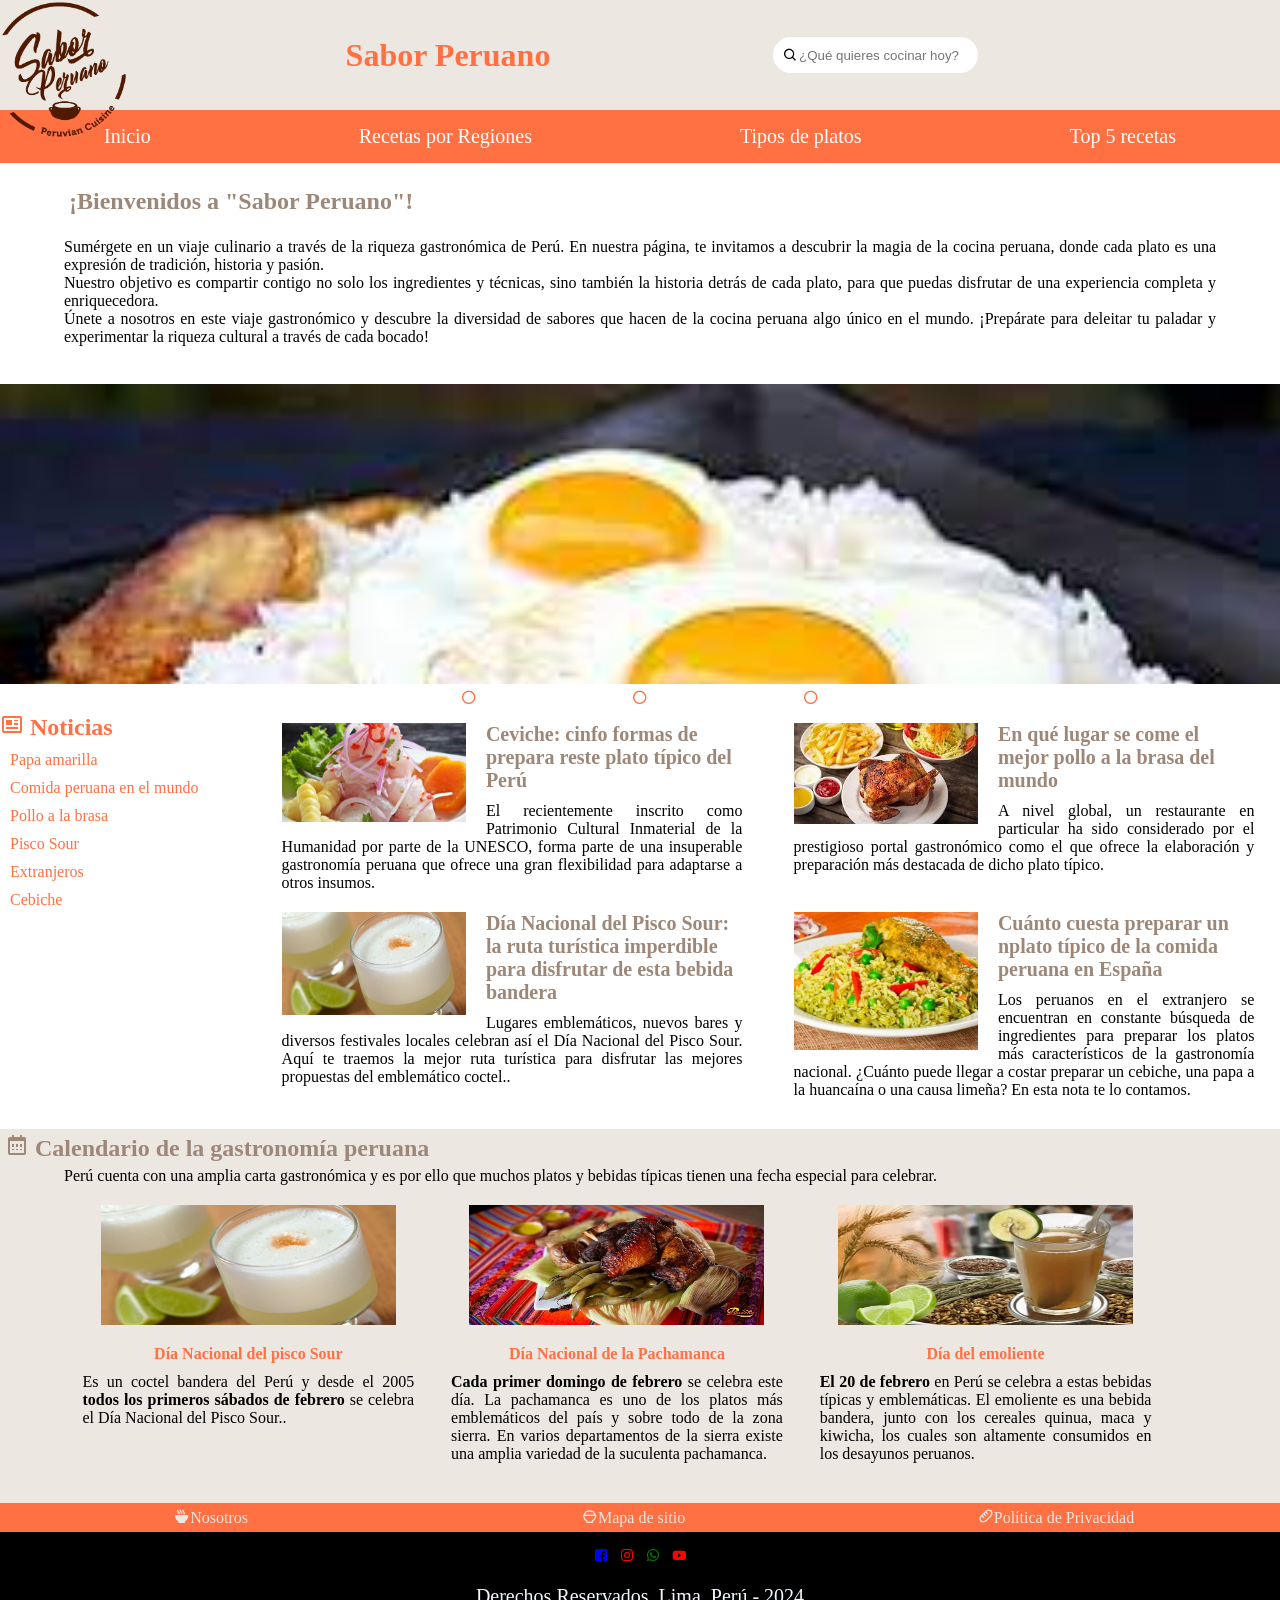
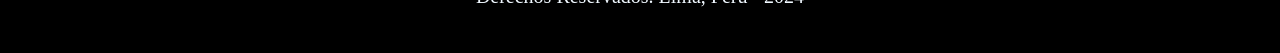
<file: index.html>
<!DOCTYPE html>
<html lang="en">
<head>
    <meta charset="UTF-8">
    <meta name="viewport" content="width=device-width, initial-scale=1.0">
    <title>Sabor Peruano</title>
    <link rel="stylesheet" href="style.css">
    <link href='https://unpkg.com/boxicons@2.1.4/css/boxicons.min.css' rel='stylesheet'>
</head>
<body>
    <header>
        <div class="logo">
            <img src="img/Logo.png" alt="">
        </div>
        <div class="titulo">
            <h1>Sabor Peruano</h1>
        </div>
        <div class="hDerecha">
            <div class="search">
                <i class='bx bx-search'></i>
                <input type="text" placeholder="¿Qué quieres cocinar hoy?">
            </div>
        </div>
    </header>
    
    <nav>
        <ul class="Mhorizontal">
            <li><a href="index.html">Inicio</a></li>
            <li>
                <a href="#">Recetas por Regiones</a>
                <ul class="Mvertical">
                    <li><a href="RegCosta.html">Costa</a></li>
                    <li><a href="RegSierra.html">Sierra</a></li>
                    <li><a href="RegSelva.html">Selva</a></li>
                </ul>
            </li>
            <li>
                <a href="#">Tipos de platos</a>
                <ul class="Mvertical">
                    <li><a href="Tentradas.html">Entradas</a></li>
                    <li><a href="Tsopas.html">Sopas <span>nuevo</span></a></li>
                    <li><a href="Tfondos.html">Platos de fondo</a></li>
                    <li><a href="Tpostres.html">Postres</a></li>
                </ul>
            </li>
            <li>
                <a href="#">Top 5 recetas</a>
                <ul class="Mvertical">
                    <li><a href="Mpopulares.html">Mas populares</a></li>
                    <li><a href="Meconomicos.html">Mas económicos</a></li>
                    <li><a href="Mfaciles.html">Mas fáciles</a></li>
                </ul>
            </li>
        </ul>
    </nav>

    <main>
        <section class="bienvenidos">
            <h2><strong>¡Bienvenidos a "Sabor Peruano"!</strong></h2><br>
            <p>Sumérgete en un viaje culinario a través de la riqueza gastronómica de Perú. En nuestra página, te invitamos a descubrir la magia de la cocina peruana, donde cada plato es una expresión de tradición, historia y pasión.
            </p>
            <p>Nuestro objetivo es compartir contigo no solo los ingredientes y técnicas, sino también la historia detrás de cada plato, para que puedas disfrutar de una experiencia completa y enriquecedora.</p>
            <p>Únete a nosotros en este viaje gastronómico y descubre la diversidad de sabores que hacen de la cocina peruana algo único en el mundo. ¡Prepárate para deleitar tu paladar y experimentar la riqueza cultural a través de cada bocado!
            </p><br>
        </section>

        <div class="carrusel">
            <div id="b1" class="itemCarrusel">
                <div class="banner">
                    <img src="img/arroz_a_la_cubana.jfif" alt="">
                </div>
                <div class="flechas">
                    <a href="#b3"><i class='bx bx-chevron-left'></i></a>
                    <a href="#b2"><i class='bx bx-chevron-right'></i></a>
                </div>
            </div>
            <div id="b2" class="itemCarrusel">
                <div class="banner">
                    <img src="img/BannerCosta.jpg" alt="">
                </div>
                <div class="flechas">
                    <a href="#b1"><i class='bx bx-chevron-left'></i></a>
                    <a href="#b3"><i class='bx bx-chevron-right'></i></a>
                </div>
            </div>
            <div id="b3" class="itemCarrusel">
                <div class="banner">
                    <img src="img/BannerSelva.jpeg" alt="">
                </div>
                <div class="flechas">
                    <a href="#b2"><i class='bx bx-chevron-left'></i></a>
                    <a href="#b1"><i class='bx bx-chevron-right'></i></a>
                </div>
            </div>
        </div>
        <div class="circulos">
            <a href="#b1"><i class='bx bx-circle'></i></a>
            <a href="#b2"><i class='bx bx-circle'></i></a>
            <a href="#b3"><i class='bx bx-circle'></i></a>
        </div>    
        
        <section class="noticias">
            <aside>
                <h2><i class='bx bx-news'></i><strong> Noticias</strong></h2>
                <ul>
                    <li><a href="">Papa amarilla</a></li>
                    <li><a href="">Comida peruana en el mundo</a></li>
                    <li><a href="https://elcomercio.pe/respuestas/trends/en-que-lugar-se-come-el-mejor-pollo-a-la-brasa-del-mundo-segun-taste-atlas-tdpe-noticia/">Pollo a la brasa</a></li>
                    <li><a href="https://elcomercio.pe/vamos/peru/dia-nacional-del-pisco-sour-la-ruta-turistica-imperdible-para-disfrutar-de-esta-bebida-bandera-pisco-sour-gastronomia-bares-lima-bebida-de-autor-coctel-noticia/" target="_blank">Pisco Sour</a></li>
                    <li><a href="">Extranjeros</a></li>
                    <li><a href="">Cebiche</a></li>
                </ul>
            </aside>
            <div class="section">
                <article>
                    <a href="" target="_blank"><img src="img/cebiche.avif" alt=""></a>
                    <h3>Ceviche: cinfo formas de prepara reste plato típico del Perú</h3>
                    <p>El recientemente inscrito como Patrimonio Cultural Inmaterial de la Humanidad por parte de la UNESCO, forma parte de una insuperable gastronomía peruana que ofrece una gran flexibilidad para adaptarse a otros insumos.</p>
                </article>
                <article>
                    <a href="https://elcomercio.pe/respuestas/trends/en-que-lugar-se-come-el-mejor-pollo-a-la-brasa-del-mundo-segun-taste-atlas-tdpe-noticia/"target_b
                    ><img src="img/pollo_a_la_brasa.jpg" alt=""></a>
                    <h3>En qué lugar se come el mejor pollo a la brasa del mundo</h3>
                    <p>A nivel global, un restaurante en particular ha sido considerado por el prestigioso portal gastronómico como el que ofrece la elaboración y preparación más destacada de dicho plato típico.</p>
                </article>
                <article>
                    <a href="https://elcomercio.pe/vamos/peru/dia-nacional-del-pisco-sour-la-ruta-turistica-imperdible-para-disfrutar-de-esta-bebida-bandera-pisco-sour-gastronomia-bares-lima-bebida-de-autor-coctel-noticia/" target="_blank"><img src="../img/Pisco_Sour.jpg" alt=""></a>
                    <h3>Día Nacional del Pisco Sour: la ruta turística imperdible para disfrutar de esta bebida bandera</h3>
                    <p>Lugares emblemáticos, nuevos bares y diversos festivales locales celebran así el Día Nacional del Pisco Sour. Aquí te traemos la mejor ruta turística para disfrutar las mejores propuestas del emblemático coctel..</p>
                </article>
                <article>
                    <a href=""target_b
                    ><img src="img/arroz_con_pollo.jpg" alt=""></a>
                    <h3>Cuánto cuesta preparar un nplato típico de la comida peruana en España</h3>
                    <p>Los peruanos en el extranjero se encuentran en constante búsqueda de ingredientes para preparar los platos más característicos de la gastronomía nacional. ¿Cuánto puede llegar a costar preparar un cebiche, una papa a la huancaína o una causa limeña? En esta nota te lo contamos.</p>
                </article>
            </div>
        </section>

        <section class="diasFestivos">
            <h2><i class='bx bx-calendar'></i> Calendario de la gastronomía peruana</h2>
            <p>Perú cuenta con una amplia carta gastronómica y es por ello que muchos platos y bebidas típicas tienen una fecha especial para celebrar.</p>
            <div class="platos">
                <figure>
                    <img src="img/Pisco_Sour.jpg" alt="">
                    <figcaption><a href=""><strong>Día Nacional del pisco Sour</strong></a></figcaption>
                    <p>Es un coctel bandera del Perú y desde el 2005 <strong>todos los primeros sábados de febrero </strong>se celebra el Día Nacional del Pisco Sour..</p>
                </figure>
                <figure>
                    <img src="img/Pachamanca.avif" alt="">
                    <figcaption><a href=""><strong>Día Nacional de la Pachamanca</strong></a></figcaption>
                    <p><strong>Cada primer domingo de febrero</strong> se celebra este día. La pachamanca es uno de los platos más emblemáticos del país y sobre todo de la zona sierra. En varios departamentos de la sierra existe una amplia variedad de la suculenta pachamanca.</p>
                </figure>
                <figure>
                    <img src="img/Emoliente.webp" alt="">
                    <figcaption><a href=""><strong>Día del emoliente</strong></a></figcaption>
                    <p><strong>El 20 de febrero</strong> en Perú se celebra a estas bebidas típicas y emblemáticas. El emoliente es una bebida bandera, junto con los cereales quinua, maca y kiwicha, los cuales son altamente consumidos en los desayunos peruanos.</p>
                </figure>
            </div>
        </section>
    </main>

    <footer>
        <div class="mFooter">
            <ul>
                <li><i class='bx bxs-bowl-hot'></i><a href="">Nosotros</a></li>
                <li><i class='bx bx-bowl-rice'></i><a href="">Mapa de sitio</a></li>
                <li><i class='bx bx-baguette'></i><a href="">Política de Privacidad</a></li>
            </ul>
        </div>
        <div class="iconos">
            <a href="https://www.facebook.com/" target="_blank"><i id="i1" class='bx bxl-facebook-square'></i></a>
            <a href="https://www.instagram.com/" target="_blank"><i id="i2" class='bx bxl-instagram'></i></a>
            <a href="https://web.whatsapp.com/" target="_blank"><i id="i3" class='bx bxl-whatsapp' ></i></a>
            <a href="https://www.youtube.com" target="_blank"><i id="i4" class='bx bxl-youtube'></i></a>
        </div>
        <div class="u">
            <p>Derechos Reservados. Lima, Perú - 2024</p>
        </div>
    </footer>
</body>
</html>
</file>
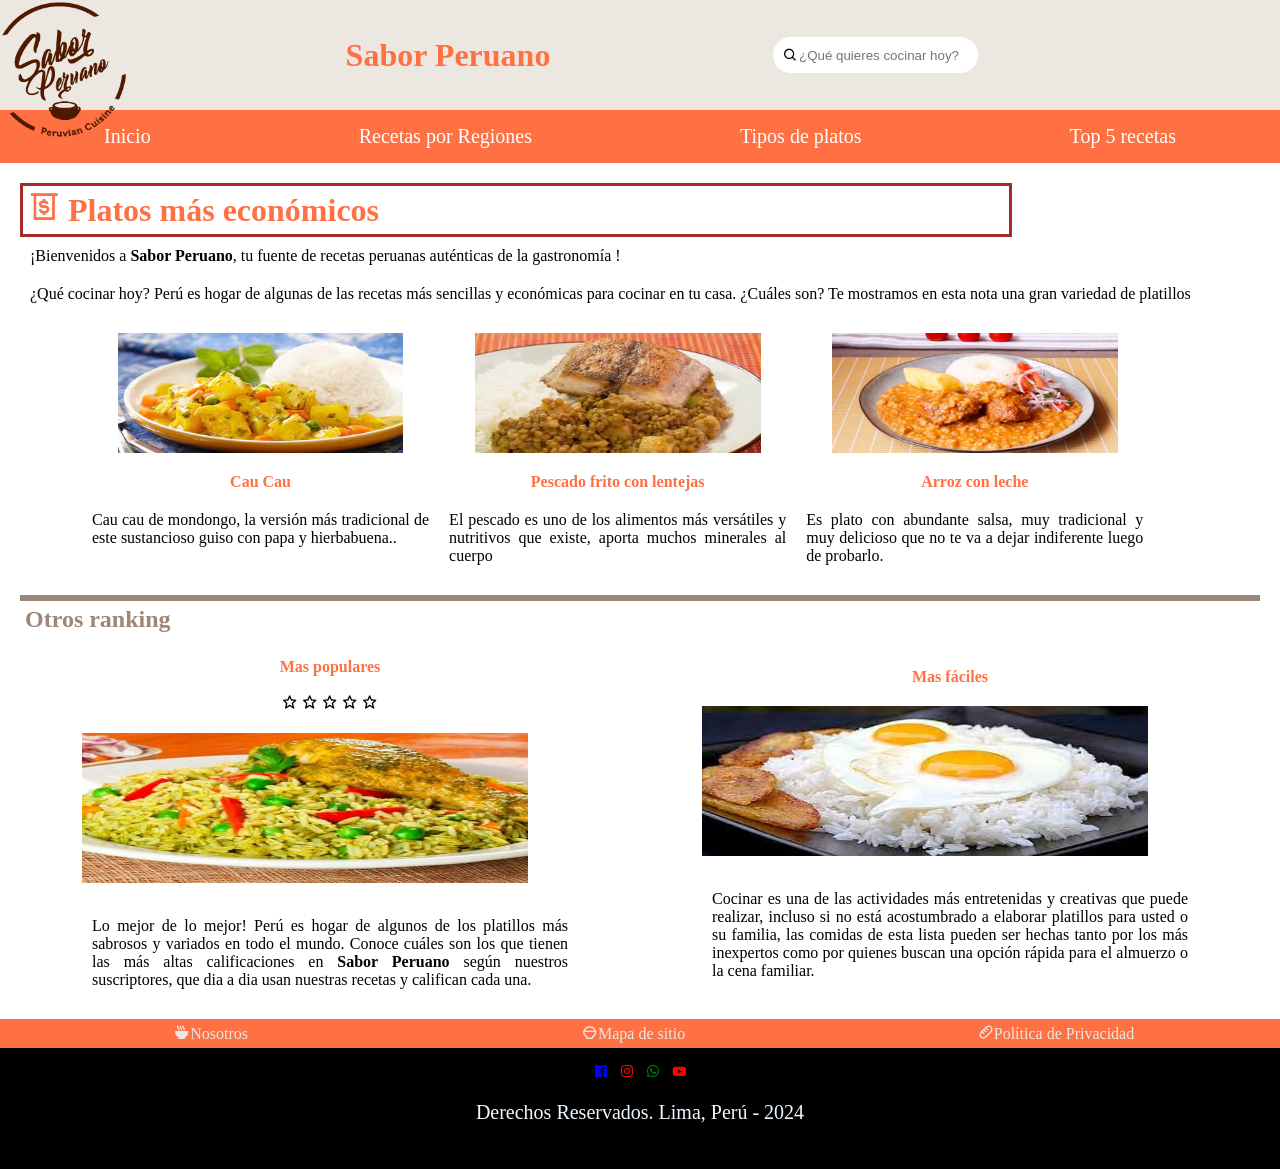
<file: Meconomicos.html>
<!DOCTYPE html>
<html lang="en">
<head>
    <meta charset="UTF-8">
    <meta name="viewport" content="width=device-width, initial-scale=1.0">
    <title>Top 5</title>
    <link rel="stylesheet" href="style.css">
    <link rel="stylesheet" href="top5.css">
    <link href='https://unpkg.com/boxicons@2.1.4/css/boxicons.min.css' rel='stylesheet'>
</head>
<body>
    <header>
        <div class="logo">
            <img src="img/Logo.png" alt="">
        </div>
        <div class="titulo">
            <h1>Sabor Peruano</h1>
        </div>
        <div class="hDerecha">
            <div class="search">
                <i class='bx bx-search'></i>
                <input type="text" placeholder="¿Qué quieres cocinar hoy?">
            </div>
        </div>
    </header>
    
    <nav>
        <ul class="Mhorizontal">
            <li><a href="index.html">Inicio</a></li>
            <li>
                <a href="#">Recetas por Regiones</a>
                <ul class="Mvertical">
                    <li><a href="RegCosta.html">Costa</a></li>
                    <li><a href="RegSierra.html">Sierra</a></li>
                    <li><a href="RegSelva.html">Selva</a></li>
                </ul>
            </li>
            <li>
                <a href="#">Tipos de platos</a>
                <ul class="Mvertical">
                    <li><a href="Tentradas.html">Entradas</a></li>
                    <li><a href="Tsopas.html">Sopas <span>nuevo</span></a></li>
                    <li><a href="Tfondos.html">Platos de fondo</a></li>
                    <li><a href="Tpostres.html">Postres</a></li>
                </ul>
            </li>
            <li>
                <a href="#">Top 5 recetas</a>
                <ul class="Mvertical">
                    <li><a href="Mpopulares.html">Mas populares</a></li>
                    <li><a href="Meconomicos.html">Mas económicos</a></li>
                    <li><a href="Mfaciles.html">Mas fáciles</a></li>
                </ul>
            </li>
        </ul>
    </nav>

    <main>
        <h1><i class='bx bx-money-withdraw'></i> Platos más económicos</h1>
        <p>¡Bienvenidos a <strong>Sabor Peruano</strong>, tu fuente de recetas peruanas auténticas de la gastronomía !</p>
        <p>¿Qué cocinar hoy? Perú es hogar de algunas de las recetas más sencillas y económicas para cocinar en tu casa. ¿Cuáles son? Te mostramos en esta nota una gran variedad de platillos</p>
        <div class="platos">
            <figure>
                <img src="img/cau_cau.jfif" alt="">
                <figcaption><a href=""><strong>Cau Cau</strong></a></figcaption>
                <p>Cau cau de mondongo, la versión más tradicional de este sustancioso guiso con papa y hierbabuena..</p>
            </figure>
            <figure>
                <img src="img/pescado_frito.jfif" alt="">
                <figcaption><a href=""><strong>Pescado frito con lentejas</strong></a></figcaption>
                <p>El pescado es uno de los alimentos más versátiles y nutritivos que existe, aporta muchos minerales al cuerpo</p>
            </figure>
            <figure>
                <img src="img/carapulcra.jpg" alt="">
                <figcaption><a href=""><strong>Arroz con leche</strong></a></figcaption>
                <p>Es plato con abundante salsa, muy tradicional y muy delicioso que no te va a dejar indiferente luego de probarlo.</p>
            </figure>
        </div>
        <div class="otros">
            <hr>
            <h2>Otros ranking</h2>
            <div class="ranking">
                <figure>
                    <figcaption>
                        <a href="Mpopulares.html"><strong>Mas populares</strong></a><br><br>
                        <i class='bx bx-star'></i>
                        <i class='bx bx-star'></i>
                        <i class='bx bx-star'></i>
                        <i class='bx bx-star'></i>
                        <i class='bx bx-star'></i>
                    </figcaption>
                    <img src="img/arroz_con_pollo.jpg" alt="">
                    <p>Lo mejor de lo mejor! Perú es hogar de algunos de los platillos más sabrosos y variados en todo el mundo. Conoce cuáles son los que tienen las más altas calificaciones en <strong>Sabor Peruano</strong> según nuestros suscriptores, que dia a dia usan nuestras recetas y califican cada una.</p>
                </figure>
                <figure>
                    <figcaption><a href="Mfaciles.html"><strong>Mas fáciles</strong></a></figcaption>
                    <img src="img/arroz_a_la_cubana.jfif" alt="">
                    <p>Cocinar es una de las actividades más entretenidas y creativas que puede realizar, incluso si no está acostumbrado a elaborar platillos para usted o su familia, las comidas de esta lista pueden ser hechas tanto por los más inexpertos como por quienes buscan una opción rápida para el almuerzo o la cena familiar.</p>
                </figure>
            </div>
        </div>
    </main>

    <footer>
        <div class="mFooter">
            <ul>
                <li><i class='bx bxs-bowl-hot'></i><a href="">Nosotros</a></li>
                <li><i class='bx bx-bowl-rice'></i><a href="">Mapa de sitio</a></li>
                <li><i class='bx bx-baguette'></i><a href="">Política de Privacidad</a></li>
            </ul>
        </div>
        <div class="iconos">
            <a href="https://www.facebook.com/" target="_blank"><i id="i1" class='bx bxl-facebook-square'></i></a>
            <a href="https://www.instagram.com/" target="_blank"><i id="i2" class='bx bxl-instagram'></i></a>
            <a href="https://web.whatsapp.com/" target="_blank"><i id="i3" class='bx bxl-whatsapp' ></i></a>
            <a href="https://www.youtube.com" target="_blank"><i id="i4" class='bx bxl-youtube'></i></a>
        </div>
        <div class="u">
            <p>Derechos Reservados. Lima, Perú - 2024</p>
        </div>
    </footer>
</body>
</html>
</file>
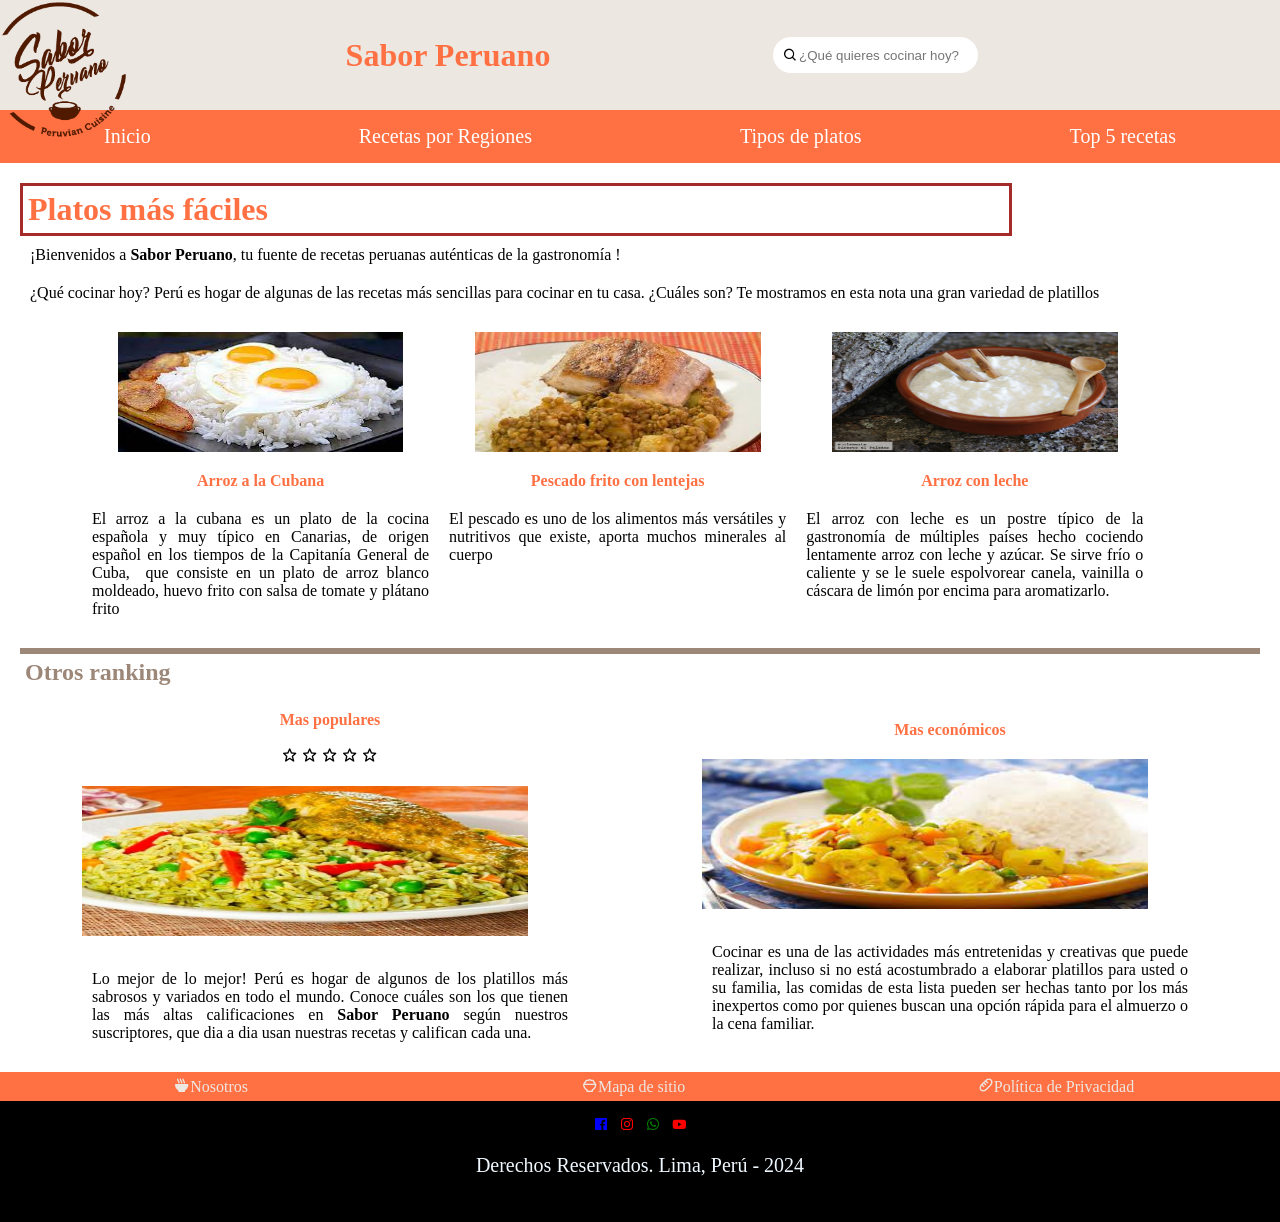
<file: Mfaciles.html>
<!DOCTYPE html>
<html lang="en">
<head>
    <meta charset="UTF-8">
    <meta name="viewport" content="width=device-width, initial-scale=1.0">
    <title>faciles</title>
    <link rel="stylesheet" href="style.css">
    <link rel="stylesheet" href="top5.css">
    <link href='https://unpkg.com/boxicons@2.1.4/css/boxicons.min.css' rel='stylesheet'>
</head>
<body>
    <header>
        <div class="logo">
            <img src="img/Logo.png" alt="">
        </div>
        <div class="titulo">
            <h1>Sabor Peruano</h1>
        </div>
        <div class="hDerecha">
            <div class="search">
                <i class='bx bx-search'></i>
                <input type="text" placeholder="¿Qué quieres cocinar hoy?">
            </div>
        </div>
    </header>
    
    <nav>
        <ul class="Mhorizontal">
            <li><a href="index.html">Inicio</a></li>
            <li>
                <a href="#">Recetas por Regiones</a>
                <ul class="Mvertical">
                    <li><a href="RegCosta.html">Costa</a></li>
                    <li><a href="RegSierra.html">Sierra</a></li>
                    <li><a href="RegSelva.html">Selva</a></li>
                </ul>
            </li>
            <li>
                <a href="#">Tipos de platos</a>
                <ul class="Mvertical">
                    <li><a href="Tentradas.html">Entradas</a></li>
                    <li><a href="Tsopas.html">Sopas <span>nuevo</span></a></li>
                    <li><a href="Tfondos.html">Platos de fondo</a></li>
                    <li><a href="Tpostres.html">Postres</a></li>
                </ul>
            </li>
            <li>
                <a href="#">Top 5 recetas</a>
                <ul class="Mvertical">
                    <li><a href="Mpopulares.html">Mas populares</a></li>
                    <li><a href="Meconomicos.html">Mas económicos</a></li>
                    <li><a href="Mfaciles.html">Mas fáciles</a></li>
                </ul>
            </li>
        </ul>
    </nav>

    <main>
        <h1>Platos más fáciles</h1>
        <p>¡Bienvenidos a <strong>Sabor Peruano</strong>, tu fuente de recetas peruanas auténticas de la gastronomía !</p>
        <p>¿Qué cocinar hoy? Perú es hogar de algunas de las recetas más sencillas  para cocinar en tu casa. ¿Cuáles son? Te mostramos en esta nota una gran variedad de platillos</p>
        <div class="platos">
            <figure>
                <img src="img/arroz_a_la_cubana.jfif" alt="">
                <figcaption><a href=""><strong>Arroz a la Cubana</strong></a></figcaption>
                <p>El arroz a la cubana es un plato de la cocina española y muy típico en Canarias, de origen español en los tiempos de la Capitanía General de Cuba, ​​​ que consiste en un plato de arroz blanco moldeado, huevo frito con salsa de tomate y plátano frito</p>
            </figure>
            <figure>
                <img src="img/pescado_frito.jfif" alt="">
                <figcaption><a href=""><strong>Pescado frito con lentejas</strong></a></figcaption>
                <p>El pescado es uno de los alimentos más versátiles y nutritivos que existe, aporta muchos minerales al cuerpo</p>
            </figure>
            <figure>
                <img src="img/arroz_con_leche.jpg" alt="">
                <figcaption><a href=""><strong>Arroz con leche</strong></a></figcaption>
                <p>El arroz con leche es un postre típico de la gastronomía de múltiples países hecho cociendo lentamente arroz con leche y azúcar. Se sirve frío o caliente y se le suele espolvorear canela, vainilla o cáscara de limón por encima para aromatizarlo.</p>
            </figure>
        </div>
        <div class="otros">
            <hr>
            <h2>Otros ranking</h2>
            <div class="ranking">
                <figure>
                    <figcaption><a href="Mpopulares.html"><strong>Mas populares</strong></a><br><br>
                        <i class='bx bx-star'></i>
                        <i class='bx bx-star'></i>
                        <i class='bx bx-star'></i>
                        <i class='bx bx-star'></i>
                        <i class='bx bx-star'></i>
                    </figcaption>
                    <img src="img/arroz_con_pollo.jpg" alt="">
                    <p>Lo mejor de lo mejor! Perú es hogar de algunos de los platillos más sabrosos y variados en todo el mundo. Conoce cuáles son los que tienen las más altas calificaciones en <strong>Sabor Peruano</strong> según nuestros suscriptores, que dia a dia usan nuestras recetas y califican cada una.</p>
                </figure>
                <figure>
                    <figcaption><a href="Meconomicos.html"><strong>Mas económicos</strong></a></figcaption>
                    <img src="img/cau_cau.jfif" alt="">
                    <p>Cocinar es una de las actividades más entretenidas y creativas que puede realizar, incluso si no está acostumbrado a elaborar platillos para usted o su familia, las comidas de esta lista pueden ser hechas tanto por los más inexpertos como por quienes buscan una opción rápida para el almuerzo o la cena familiar.</p>
                </figure>
            </div>
        </div>
    </main>

    <footer>
        <div class="mFooter">
            <ul>
                <li><i class='bx bxs-bowl-hot'></i><a href="">Nosotros</a></li>
                <li><i class='bx bx-bowl-rice'></i><a href="">Mapa de sitio</a></li>
                <li><i class='bx bx-baguette'></i><a href="">Política de Privacidad</a></li>
            </ul>
        </div>
        <div class="iconos">
            <a href="https://www.facebook.com/" target="_blank"><i id="i1" class='bx bxl-facebook-square'></i></a>
            <a href="https://www.instagram.com/" target="_blank"><i id="i2" class='bx bxl-instagram'></i></a>
            <a href="https://web.whatsapp.com/" target="_blank"><i id="i3" class='bx bxl-whatsapp' ></i></a>
            <a href="https://www.youtube.com" target="_blank"><i id="i4" class='bx bxl-youtube'></i></a>
        </div>
        <div class="u">
            <p>Derechos Reservados. Lima, Perú - 2024</p>
        </div>
    </footer>
</body>
</html>
</file>
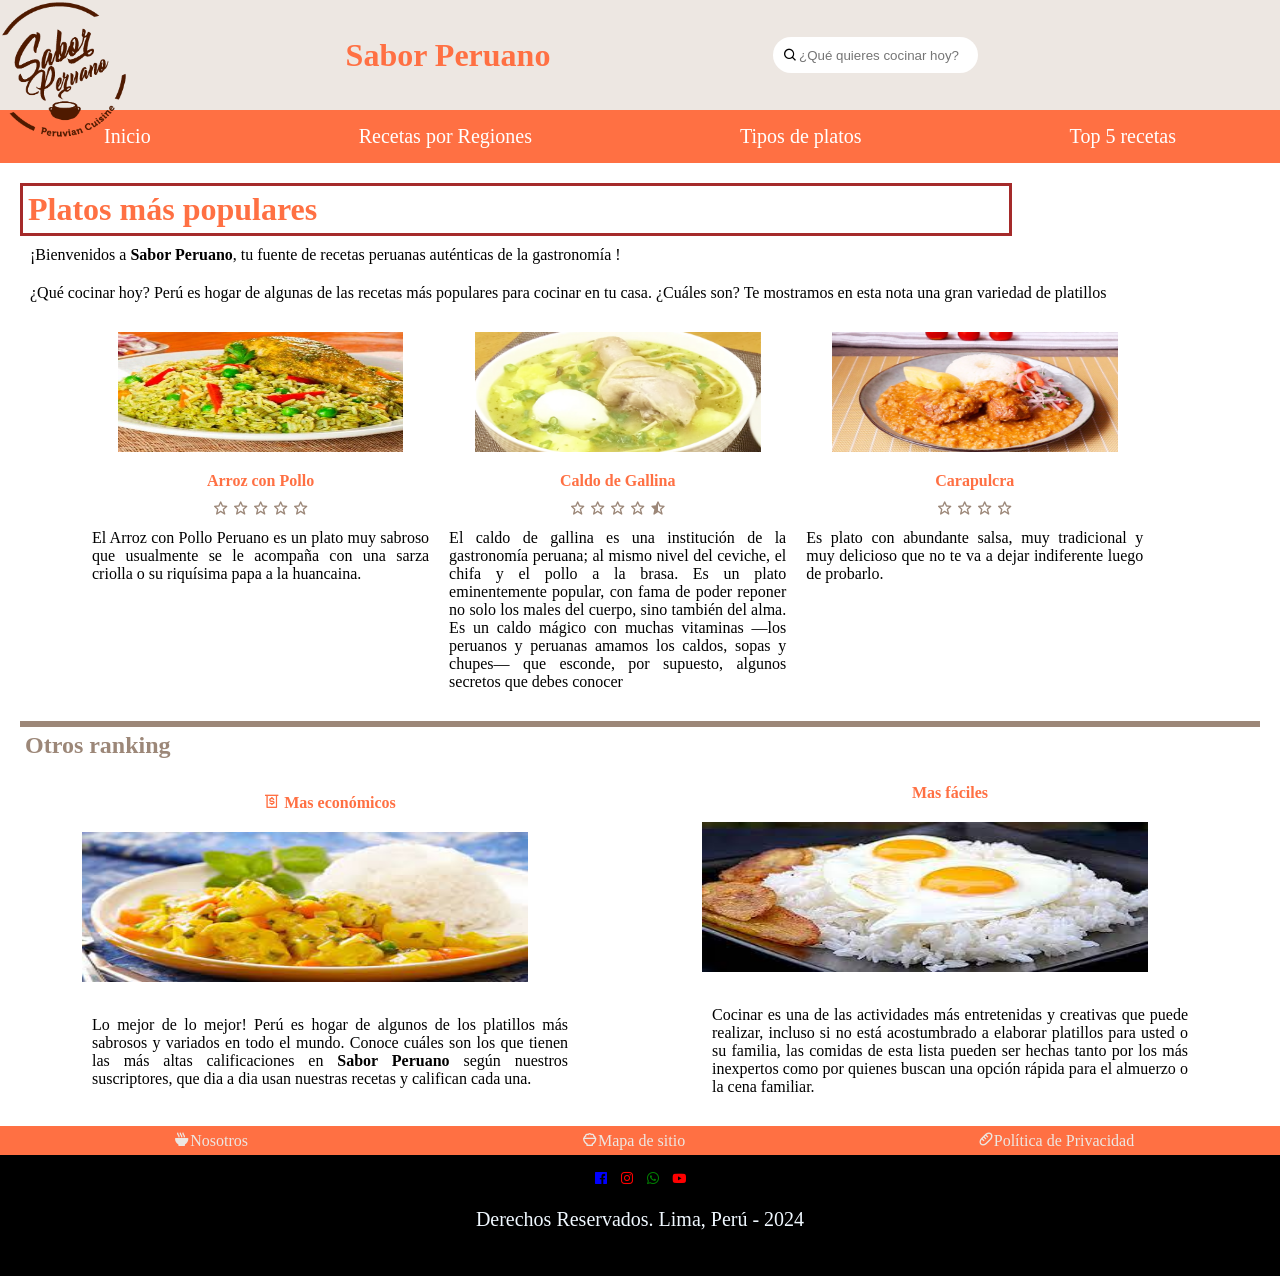
<file: Mpopulares.html>
<!DOCTYPE html>
<html lang="en">
<head>
    <meta charset="UTF-8">
    <meta name="viewport" content="width=device-width, initial-scale=1.0">
    <title>Top 3 Populares</title>
    <link rel="stylesheet" href="style.css">
    <link rel="stylesheet" href="top5.css">
    <link href='https://unpkg.com/boxicons@2.1.4/css/boxicons.min.css' rel='stylesheet'>
</head>
<body>
    <header>
        <div class="logo">
            <img src="img/Logo.png" alt="">
        </div>
        <div class="titulo">
            <h1>Sabor Peruano</h1>
        </div>
        <div class="hDerecha">
            <div class="search">
                <i class='bx bx-search'></i>
                <input type="text" placeholder="¿Qué quieres cocinar hoy?">
            </div>
        </div>
    </header>
    
    <nav>
        <ul class="Mhorizontal">
            <li><a href="index.html">Inicio</a></li>
            <li>
                <a href="#">Recetas por Regiones</a>
                <ul class="Mvertical">
                    <li><a href="RegCosta.html">Costa</a></li>
                    <li><a href="RegSierra.html">Sierra</a></li>
                    <li><a href="RegSelva.html">Selva</a></li>
                </ul>
            </li>
            <li>
                <a href="#">Tipos de platos</a>
                <ul class="Mvertical">
                    <li><a href="Tentradas.html">Entradas</a></li>
                    <li><a href="Tsopas.html">Sopas <span>nuevo</span></a></li>
                    <li><a href="Tfondos.html">Platos de fondo</a></li>
                    <li><a href="Tpostres.html">Postres</a></li>
                </ul>
            </li>
            <li>
                <a href="#">Top 5 recetas</a>
                <ul class="Mvertical">
                    <li><a href="Mpopulares.html">Mas populares</a></li>
                    <li><a href="Meconomicos.html">Mas económicos</a></li>
                    <li><a href="Mfaciles.html">Mas fáciles</a></li>
                </ul>
            </li>
        </ul>
    </nav>

    <main>
        <h1>Platos más populares</h1>
        <p>¡Bienvenidos a <strong>Sabor Peruano</strong>, tu fuente de recetas peruanas auténticas de la gastronomía !</p>
        <p>¿Qué cocinar hoy? Perú es hogar de algunas de las recetas más populares para cocinar en tu casa. ¿Cuáles son? Te mostramos en esta nota una gran variedad de platillos</p>
        <div class="platos">
            <figure>
                <img src="img/arroz_con_pollo.jpg" alt="">
                <figcaption><a href=""><strong>Arroz con Pollo</strong></a></figcaption>
                <div class="estrellas">
                    <i class='bx bx-star'></i>
                    <i class='bx bx-star'></i>
                    <i class='bx bx-star'></i>
                    <i class='bx bx-star'></i>
                    <i class='bx bx-star'></i>
                </div>
                <p>El Arroz con Pollo Peruano es un plato muy sabroso que usualmente se le acompaña con una sarza criolla o su riquísima papa a la huancaina.</p>
            </figure>
            <figure>
                <img src="img/caldo_de_gallina.png" alt="">
                <figcaption><a href=""><strong>Caldo de Gallina</strong></a></figcaption>
                <div class="estrellas">
                    <i class='bx bx-star'></i>
                    <i class='bx bx-star'></i>
                    <i class='bx bx-star'></i>
                    <i class='bx bx-star'></i>
                    <i class='bx bxs-star-half'></i>
                </div>
                <p>El caldo de gallina es una institución de la gastronomía peruana; al mismo nivel del ceviche, el chifa y el pollo a la brasa. Es un plato eminentemente popular, con fama de poder reponer no solo los males del cuerpo, sino también del alma. Es un caldo mágico con muchas vitaminas —los peruanos y peruanas amamos los caldos, sopas y chupes— que esconde, por supuesto, algunos secretos que debes conocer</p>
            </figure>
            <figure>
                <img src="img/carapulcra.jpg" alt="">
                <figcaption><a href=""><strong>Carapulcra</strong></a></figcaption>
                <div class="estrellas">
                    <i class='bx bx-star'></i>
                    <i class='bx bx-star'></i>
                    <i class='bx bx-star'></i>
                    <i class='bx bx-star'></i>
                </div>
                <p>Es plato con abundante salsa, muy tradicional y muy delicioso que no te va a dejar indiferente luego de probarlo.</p>
            </figure>
        </div>
        <div class="otros">
            <hr>
            <h2>Otros ranking</h2>
            <div class="ranking">
                <figure>
                    <figcaption><a href="Meconomicos.html"><i class='bx bx-money-withdraw'></i><strong> Mas económicos</strong></a></figcaption>
                    <img src="img/cau_cau.jfif" alt="">
                    <p>Lo mejor de lo mejor! Perú es hogar de algunos de los platillos más sabrosos y variados en todo el mundo. Conoce cuáles son los que tienen las más altas calificaciones en <strong>Sabor Peruano</strong> según nuestros suscriptores, que dia a dia usan nuestras recetas y califican cada una.</p>
                </figure>
                <figure>
                    <figcaption><a href="Mfaciles.html"><strong>Mas fáciles</strong></a></figcaption>
                    <img src="img/arroz_a_la_cubana.jfif" alt="">
                    <p>Cocinar es una de las actividades más entretenidas y creativas que puede realizar, incluso si no está acostumbrado a elaborar platillos para usted o su familia, las comidas de esta lista pueden ser hechas tanto por los más inexpertos como por quienes buscan una opción rápida para el almuerzo o la cena familiar.</p>
                </figure>
            </div>
        </div>
    </main>

    <footer>
        <div class="mFooter">
            <ul>
                <li><i class='bx bxs-bowl-hot'></i><a href="">Nosotros</a></li>
                <li><i class='bx bx-bowl-rice'></i><a href="">Mapa de sitio</a></li>
                <li><i class='bx bx-baguette'></i><a href="">Política de Privacidad</a></li>
            </ul>
        </div>
        <div class="iconos">
            <a href="https://www.facebook.com/" target="_blank"><i id="i1" class='bx bxl-facebook-square'></i></a>
            <a href="https://www.instagram.com/" target="_blank"><i id="i2" class='bx bxl-instagram'></i></a>
            <a href="https://web.whatsapp.com/" target="_blank"><i id="i3" class='bx bxl-whatsapp' ></i></a>
            <a href="https://www.youtube.com" target="_blank"><i id="i4" class='bx bxl-youtube'></i></a>
        </div>
        <div class="u">
            <p>Derechos Reservados. Lima, Perú - 2024</p>
        </div>
    </footer>
</body>
</html>
</file>
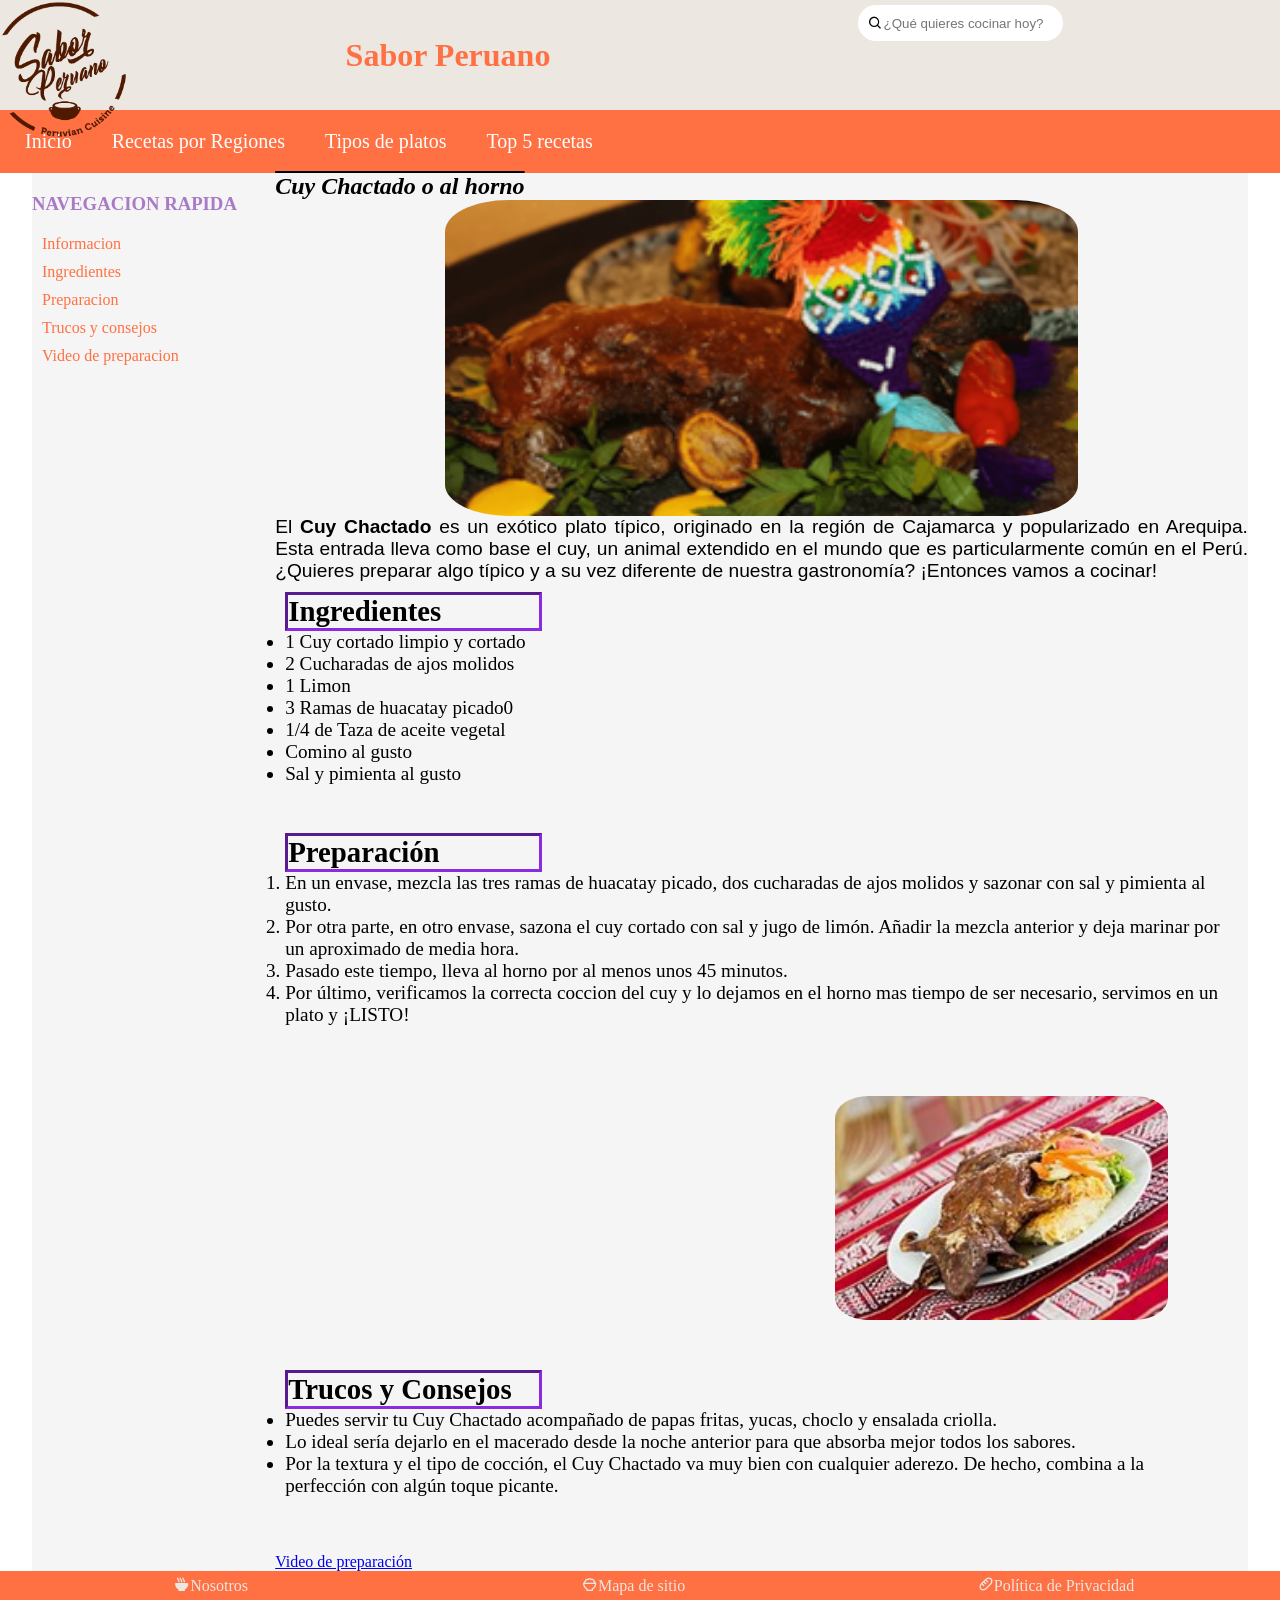
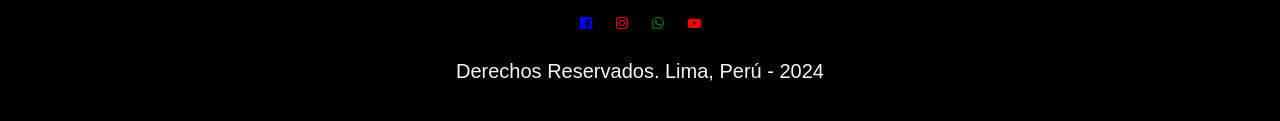
<file: RecCuyalhorno.html>
<!DOCTYPE html>
<html lang="en">

<head>
    <meta charset="UTF-8">
    <meta name="viewport" content="width=device-width, initial-scale=1.0">
    <title>Cuy Chactado o al horno | Region Sierra</title>
    <link rel="stylesheet" href="receta.css">
    <link rel="stylesheet" href="style.css">
    <link href='https://unpkg.com/boxicons@2.1.4/css/boxicons.min.css' rel='stylesheet'>
</head>
<body>
    <header>
        <div class="logo">
            <img src="img/Logo.png" alt="">
        </div>
        <div class="titulo">
            <h1>Sabor Peruano</h1>
        </div>
        <div class="hDerecha">
            <div class="search">
                <i class='bx bx-search'></i>
                <input type="text" placeholder="¿Qué quieres cocinar hoy?">
            </div>
        </div>
    </header>

    <nav>
        <ul class="Mhorizontal">
            <li><a href="index.html">Inicio</a></li>
            <li>
                <a href="#">Recetas por Regiones</a>
                <ul class="Mvertical">
                    <li><a href="RegCosta.html">Costa</a></li>
                    <li><a href="RegSierra.html">Sierra</a></li>
                    <li><a href="RegSelva.html">Selva</a></li>
                </ul>
            </li>
            <li>
                <a href="#">Tipos de platos</a>
                <ul class="Mvertical">
                    <li><a href="Tentradas.html">Entradas</a></li>
                    <li><a href="Tsopas.html">Sopas <span>nuevo</span></a></li>
                    <li><a href="Tfondos.html">Platos de fondo</a></li>
                    <li><a href="Tpostres.html">Postres</a></li>
                </ul>
            </li>
            <li>
                <a href="#">Top 5 recetas</a>
                <ul class="Mvertical">
                    <li><a href="Mpopulares.html">Mas populares</a></li>
                    <li><a href="Meconomicos.html">Mas económicos</a></li>
                    <li><a href="Mfaciles.html">Mas fáciles</a></li>
                </ul>
            </li>
        </ul>
    </nav>

    <main id="contenedor"> 
        
        <aside>
            <h3>NAVEGACION RAPIDA</h3>
            <a href="#titulo">Informacion</a>
            <a href="#Ingredientes">Ingredientes</a>
            <a href="#Preparacion">Preparacion</a>
            <a href="#Trucos">Trucos y consejos</a>
            <a href="#video">Video de preparacion</a>
        </aside>

        <section> 
            <h1>Cuy Chactado o al horno </h1>
            <img id="titulo" class="imagen1" src="img/Cuyalhorno2.png">
            <p> 
            El <b>Cuy Chactado</b> es un exótico plato típico, originado 
            en la región de Cajamarca y popularizado en Arequipa. 
            Esta entrada lleva como base el cuy, un animal extendido 
            en el mundo que es particularmente común en el Perú. 
            ¿Quieres preparar algo típico y a su vez diferente de 
            nuestra gastronomía? ¡Entonces vamos a cocinar!
            </p>
            <article> 
                <h2 id="Ingredientes">Ingredientes</h2>
                    <ul>
                        <li> 1 Cuy cortado limpio y cortado</li>
                        <li> 2 Cucharadas de ajos molidos</li>
                        <li>1 Limon</li>
                        <li>3 Ramas de huacatay picado0</li>
                        <li>1/4 de Taza de aceite vegetal</li>
                        <li>Comino al gusto</li> 
                        <li>Sal y pimienta al gusto</li>
                        </ul>     
            </article>
                
        <br>
            <article>
                <h2 id="Preparacion">Preparación</h2>
                    <ol>
                        <li>En un envase, mezcla las tres ramas de huacatay picado, dos cucharadas de ajos molidos y sazonar con sal y pimienta
                                al gusto.</li>
                        <li>Por otra parte, en otro envase, sazona el cuy cortado con sal y jugo de limón. Añadir la mezcla anterior y deja
                                marinar por un aproximado de media hora.</li>
                        <li>Pasado este tiempo, lleva al horno por al menos unos 45 minutos.</li>
                        <li>Por último, verificamos la correcta coccion del cuy y lo dejamos en el horno mas tiempo de ser necesario, servimos
                                en un plato y ¡LISTO!</li>
                    </ol>
                <img class="imagen2" src="img/Cuyalhorno1.jpg" alt="Imagen no encontrada">
            </article>

                <article>
                    <h2 id="Trucos">Trucos y Consejos</h2>
                    <ul>
                        <li>Puedes servir tu Cuy Chactado acompañado de papas fritas, yucas, choclo y ensalada criolla.</li>
                        <li>Lo ideal sería dejarlo en el macerado desde la noche anterior para que absorba mejor todos los sabores.</li>
                        <li>Por la textura y el tipo de cocción, el Cuy Chactado va muy bien con cualquier aderezo. De hecho, combina a la perfección con algún toque picante.</li>
                    </ul>
                </article>
            <br><br>
                <a id="video" href="https://www.youtube.com/watch?v=JIzit53vjPk">Video de preparación </a>
            </section>
        </div>
        
        
    </main>
    
    <footer>
        <div class="mFooter">
            <ul>
                <li><i class='bx bxs-bowl-hot'></i><a href="">Nosotros</a></li>
                <li><i class='bx bx-bowl-rice'></i><a href="">Mapa de sitio</a></li>
                <li><i class='bx bx-baguette'></i><a href="">Política de Privacidad</a></li>
            </ul>
        </div>
        <div class="iconos">
            <a href="https://www.facebook.com/" target="_blank"><i id="i1" class='bx bxl-facebook-square'></i></a>
            <a href="https://www.instagram.com/" target="_blank"><i id="i2" class='bx bxl-instagram'></i></a>
            <a href="https://web.whatsapp.com/" target="_blank"><i id="i3" class='bx bxl-whatsapp' ></i></a>
            <a href="https://www.youtube.com" target="_blank"><i id="i4" class='bx bxl-youtube'></i></a>
        </div>
        <div class="u">
            <p>Derechos Reservados. Lima, Perú - 2024</p>
        </div>
    </footer>

</body>

</html>
</file>
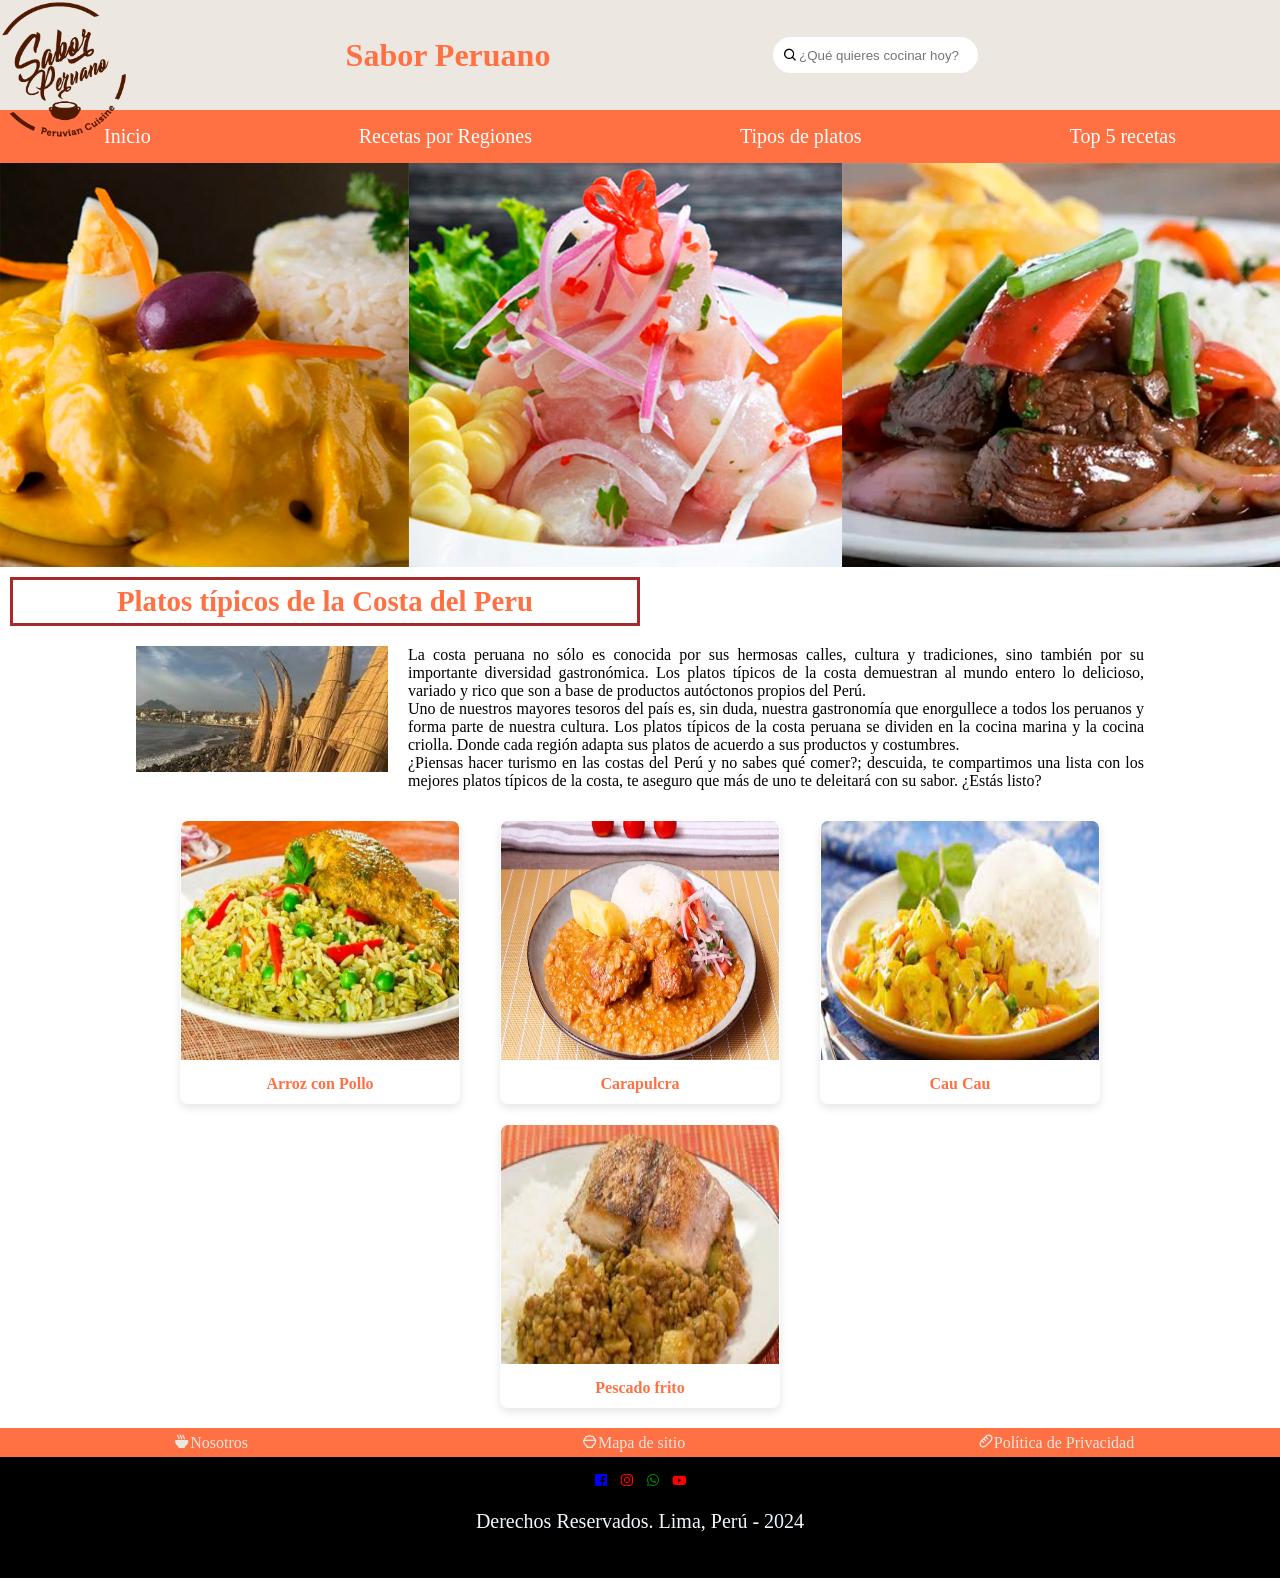
<file: RegCosta.html>
<!DOCTYPE html>
<html lang="en">
<head>
    <meta charset="UTF-8">
    <meta name="viewport" content="width=device-width, initial-scale=1.0">
    <link rel="stylesheet" href="regiones.css">
    <link rel="stylesheet" href="style.css">
    <link href='https://unpkg.com/boxicons@2.1.4/css/boxicons.min.css' rel='stylesheet'>
    <title>Platos de la Costa</title>
</head>
<body>
    <header>
        <div class="logo">
            <img src="img/Logo.png" alt="">
        </div>
        <div class="titulo">
            <h1>Sabor Peruano</h1>
        </div>
        <div class="hDerecha">
            <div class="search">
                <i class='bx bx-search'></i>
                <input type="text" placeholder="¿Qué quieres cocinar hoy?">
            </div>
        </div>
    </header>

    <nav>
        <ul class="Mhorizontal">
            <li><a href="index.html">Inicio</a></li>
            <li>
                <a href="#">Recetas por Regiones</a>
                <ul class="Mvertical">
                    <li><a href="RegCosta.html">Costa</a></li>
                    <li><a href="RegSierra.html">Sierra</a></li>
                    <li><a href="RegSelva.html">Selva</a></li>
                </ul>
            </li>
            <li>
                <a href="#">Tipos de platos</a>
                <ul class="Mvertical">
                    <li><a href="Tentradas.html">Entradas</a></li>
                    <li><a href="Tsopas.html">Sopas <span>nuevo</span></a></li>
                    <li><a href="Tfondos.html">Platos de fondo</a></li>
                    <li><a href="Tpostres.html">Postres</a></li>
                </ul>
            </li>
            <li>
                <a href="#">Top 5 recetas</a>
                <ul class="Mvertical">
                    <li><a href="Mpopulares.html">Mas populares</a></li>
                    <li><a href="Meconomicos.html">Mas económicos</a></li>
                    <li><a href="Mfaciles.html">Mas fáciles</a></li>
                </ul>
            </li>
        </ul>
    </nav>

    <main>
        <div class="banner">
            <img src="img/BannerCosta.jpg" alt="">
        </div>
        <section>
            <article>
                <h1 class="title-one">Platos típicos de la Costa del Peru</h1>
                <img src="img/paisaje_costa.jpg" alt="">
                <p class="graph-one">
                    La costa peruana no sólo es conocida por sus hermosas calles, cultura y tradiciones, sino también por su importante diversidad gastronómica. Los platos típicos de la costa demuestran al mundo entero lo delicioso, variado y rico que son a base de productos autóctonos propios del Perú.
                </p>
                <p class="graph-one">
                    Uno de nuestros mayores tesoros del país es, sin duda, nuestra gastronomía que enorgullece a todos los peruanos y forma parte de nuestra cultura.
Los platos típicos de la costa peruana se dividen en la cocina marina y la cocina criolla. Donde cada región adapta sus platos de acuerdo a sus productos y costumbres.
                </p>
                <p class="graph-one">
                    ¿Piensas hacer turismo en las costas del Perú y no sabes qué comer?; descuida, te compartimos una lista con los mejores platos típicos de la costa, te aseguro que más de uno te deleitará con su sabor. ¿Estás listo?
                </p>
            </article>

        </section>

        <div class="cards">
            <div class="card">
                <img src="img/arroz_con_pollo.jpg" alt="imagen de pachamanca">
                <a href="#">Arroz con Pollo</a>
            </div>
            <div class="card">
                <img src="img/carapulcra.jpg" alt="imagen de puchero peruano">
                <a href="#">Carapulcra</a>
            </div>
            <div class="card">
                <img src="img/cau_cau.jfif" alt="imagen de cuy al horno">
                <a href="#">Cau Cau</a>
            </div>
            <div class="card">
                <img src="img/pescado_frito.jfif" alt="imagen de cuy al horno">
                <a href="Cuyalhorno.html">Pescado frito</a>
            </div>
        </div>
    </main>

    <footer>
        <div class="mFooter">
            <ul>
                <li><i class='bx bxs-bowl-hot'></i><a href="">Nosotros</a></li>
                <li><i class='bx bx-bowl-rice'></i><a href="">Mapa de sitio</a></li>
                <li><i class='bx bx-baguette'></i><a href="">Política de Privacidad</a></li>
            </ul>
        </div>
        <div class="iconos">
            <a href="https://www.facebook.com/" target="_blank"><i id="i1" class='bx bxl-facebook-square'></i></a>
            <a href="https://www.instagram.com/" target="_blank"><i id="i2" class='bx bxl-instagram'></i></a>
            <a href="https://web.whatsapp.com/" target="_blank"><i id="i3" class='bx bxl-whatsapp' ></i></a>
            <a href="https://www.youtube.com" target="_blank"><i id="i4" class='bx bxl-youtube'></i></a>
        </div>
        <div class="u">
            <p>Derechos Reservados. Lima, Perú - 2024</p>
        </div>
    </footer>

</body>
</html>
</file>
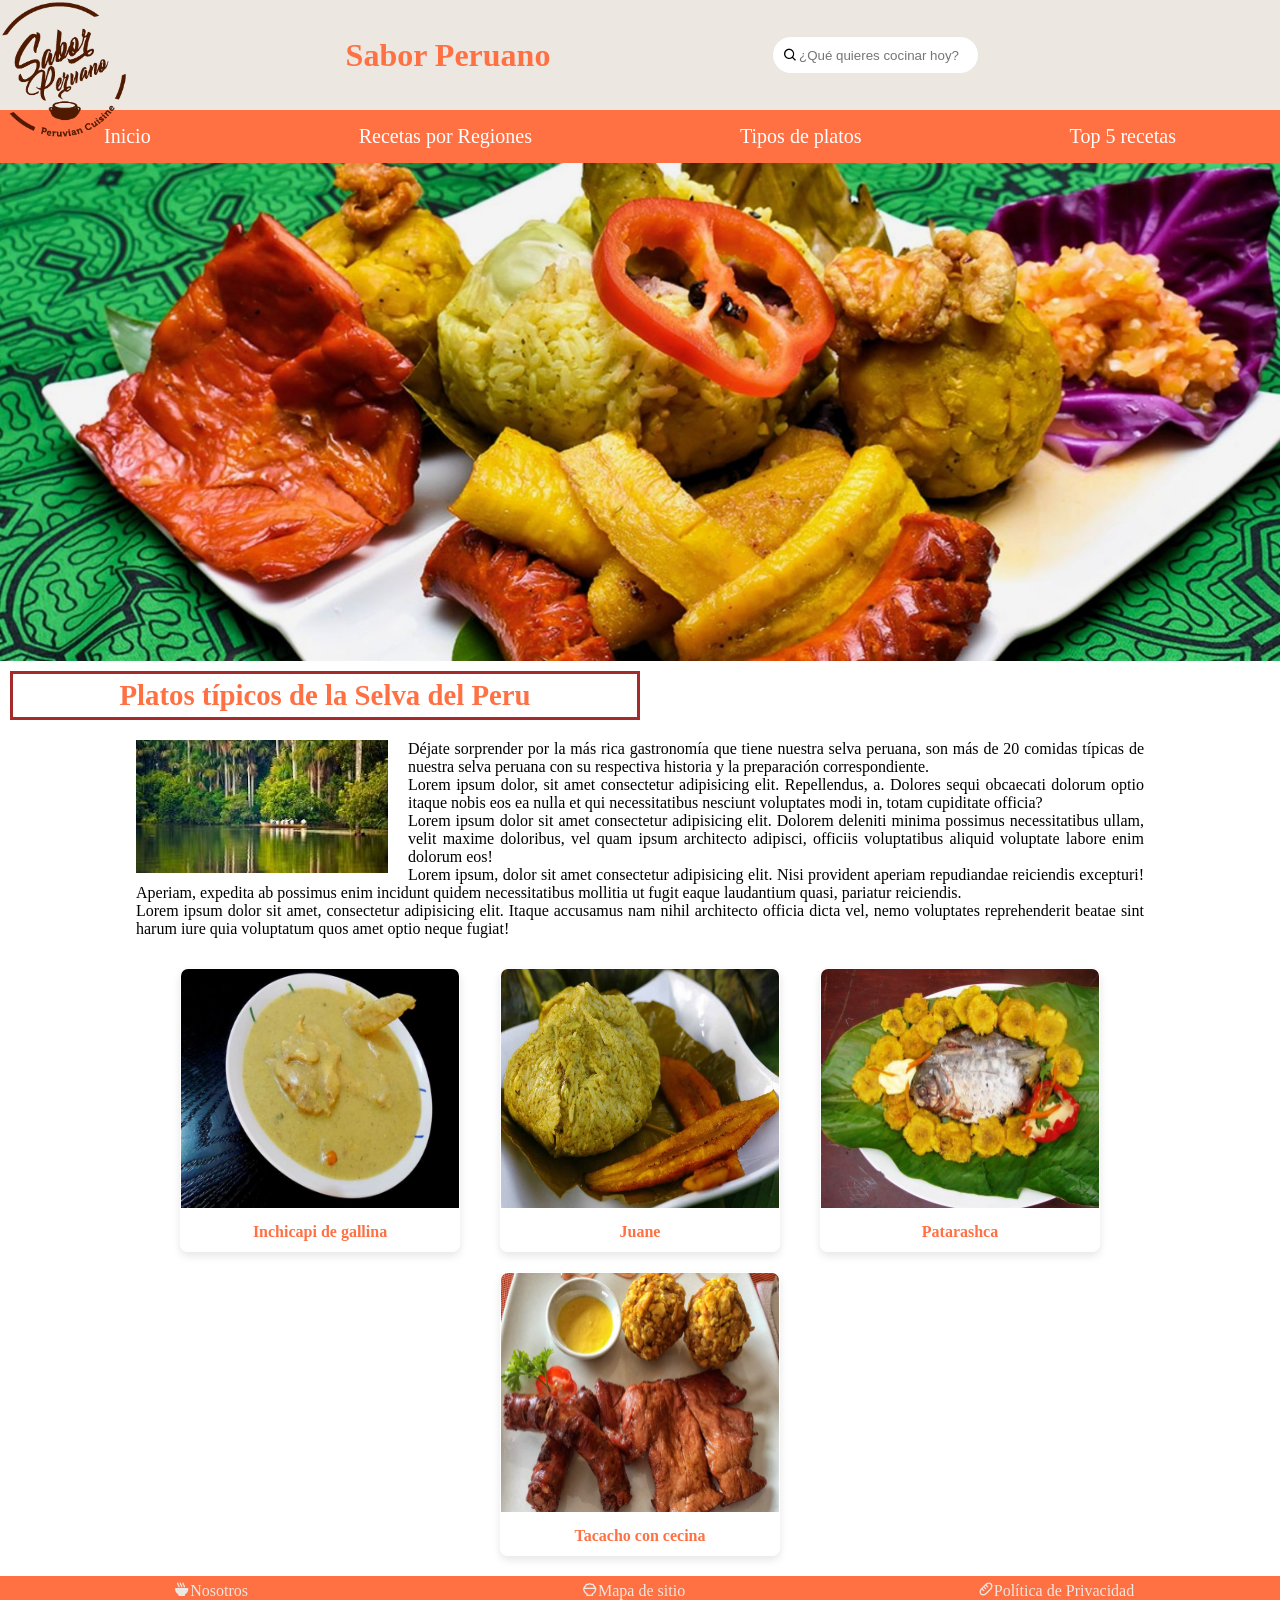
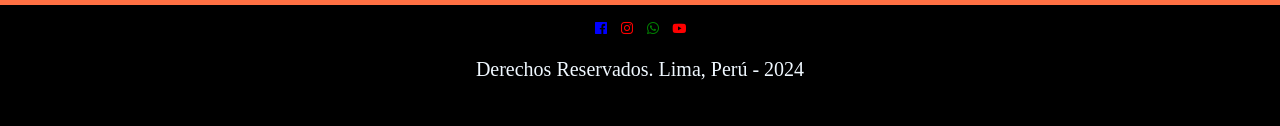
<file: RegSelva.html>
<!DOCTYPE html>
<html lang="en">
<head>
    <meta charset="UTF-8">
    <meta name="viewport" content="width=device-width, initial-scale=1.0">
    <link rel="stylesheet" href="regiones.css">
    <link rel="stylesheet" href="style.css">
    <link href='https://unpkg.com/boxicons@2.1.4/css/boxicons.min.css' rel='stylesheet'>
    <title>Platos de la Selva</title>
</head>
<body>
    <header>
        <div class="logo">
            <img src="img/Logo.png" alt="">
        </div>
        <div class="titulo">
            <h1>Sabor Peruano</h1>
        </div>
        <div class="hDerecha">
            <div class="search">
                <i class='bx bx-search'></i>
                <input type="text" placeholder="¿Qué quieres cocinar hoy?">
            </div>
        </div>
    </header>

    <nav>
        <ul class="Mhorizontal">
            <li><a href="index.html">Inicio</a></li>
            <li>
                <a href="#">Recetas por Regiones</a>
                <ul class="Mvertical">
                    <li><a href="RegCosta.html">Costa</a></li>
                    <li><a href="RegSierra.html">Sierra</a></li>
                    <li><a href="RegSelva.html">Selva</a></li>
                </ul>
            </li>
            <li>
                <a href="#">Tipos de platos</a>
                <ul class="Mvertical">
                    <li><a href="Tentradas.html">Entradas</a></li>
                    <li><a href="Tsopas.html">Sopas <span>nuevo</span></a></li>
                    <li><a href="Tfondos.html">Platos de fondo</a></li>
                    <li><a href="Tpostres.html">Postres</a></li>
                </ul>
            </li>
            <li>
                <a href="#">Top 5 recetas</a>
                <ul class="Mvertical">
                    <li><a href="Mpopulares.html">Mas populares</a></li>
                    <li><a href="Meconomicos.html">Mas económicos</a></li>
                    <li><a href="Mfaciles.html">Mas fáciles</a></li>
                </ul>
            </li>
        </ul>
    </nav>

    <main>
        <div class="banner">
            <img src="img/BannerSelva.jpeg" alt="">
        </div>
        <section>
            <article>
                <h1 class="title-one">Platos típicos de la Selva del Peru</h1>
                <img src="img/paisaje_selva.jpg" alt="">
                <p class="graph-one">
                    Déjate sorprender por la más rica gastronomía que tiene nuestra selva peruana, son más de 20 comidas típicas de nuestra selva peruana con su respectiva historia y la preparación correspondiente.
                </p>
                <p class="graph-one">
                    Lorem ipsum dolor, sit amet consectetur adipisicing elit. Repellendus, a. Dolores sequi obcaecati dolorum optio itaque nobis eos ea nulla et qui necessitatibus nesciunt voluptates modi in, totam cupiditate officia?
                </p>

                <p class="graph-one">
                    Lorem ipsum dolor sit amet consectetur adipisicing elit. Dolorem deleniti minima possimus necessitatibus ullam, velit maxime doloribus, vel quam ipsum architecto adipisci, officiis voluptatibus aliquid voluptate labore enim dolorum eos!
                </p>

                <p class="graph-one">
                    Lorem ipsum, dolor sit amet consectetur adipisicing elit. Nisi provident aperiam repudiandae reiciendis excepturi! Aperiam, expedita ab possimus enim incidunt quidem necessitatibus mollitia ut fugit eaque laudantium quasi, pariatur reiciendis.
                </p>
                <p class="graph-one">
                    Lorem ipsum dolor sit amet, consectetur adipisicing elit. Itaque accusamus nam nihil architecto officia dicta vel, nemo voluptates reprehenderit beatae sint harum iure quia voluptatum quos amet optio neque fugiat!
                </p>
            </article>

        </section>

        <div class="cards">
            <div class="card">
                <img src="img/inchicapi_de_gallina.jpg" alt="imagen de pachamanca">
                <a href="#">Inchicapi de gallina</a>
            </div>
            <div class="card">
                <img src="img/juane.jpg" alt="imagen de puchero peruano">
                <a href="#">Juane</a>
            </div>
            <div class="card">
                <img src="img/patarasca.jpg" alt="imagen de cuy al horno">
                <a href="#">Patarashca</a>
            </div>
            <div class="card">
                <img src="img/tacaho.jpg" alt="imagen de cuy al horno">
                <a href="Cuyalhorno.html">Tacacho con cecina</a>
            </div>
        </div>
    </main>

    <footer>
        <div class="mFooter">
            <ul>
                <li><i class='bx bxs-bowl-hot'></i><a href="">Nosotros</a></li>
                <li><i class='bx bx-bowl-rice'></i><a href="">Mapa de sitio</a></li>
                <li><i class='bx bx-baguette'></i><a href="">Política de Privacidad</a></li>
            </ul>
        </div>
        <div class="iconos">
            <a href="https://www.facebook.com/" target="_blank"><i id="i1" class='bx bxl-facebook-square'></i></a>
            <a href="https://www.instagram.com/" target="_blank"><i id="i2" class='bx bxl-instagram'></i></a>
            <a href="https://web.whatsapp.com/" target="_blank"><i id="i3" class='bx bxl-whatsapp' ></i></a>
            <a href="https://www.youtube.com" target="_blank"><i id="i4" class='bx bxl-youtube'></i></a>
        </div>
        <div class="u">
            <p>Derechos Reservados. Lima, Perú - 2024</p>
        </div>
    </footer>

</body>
</html>
</file>
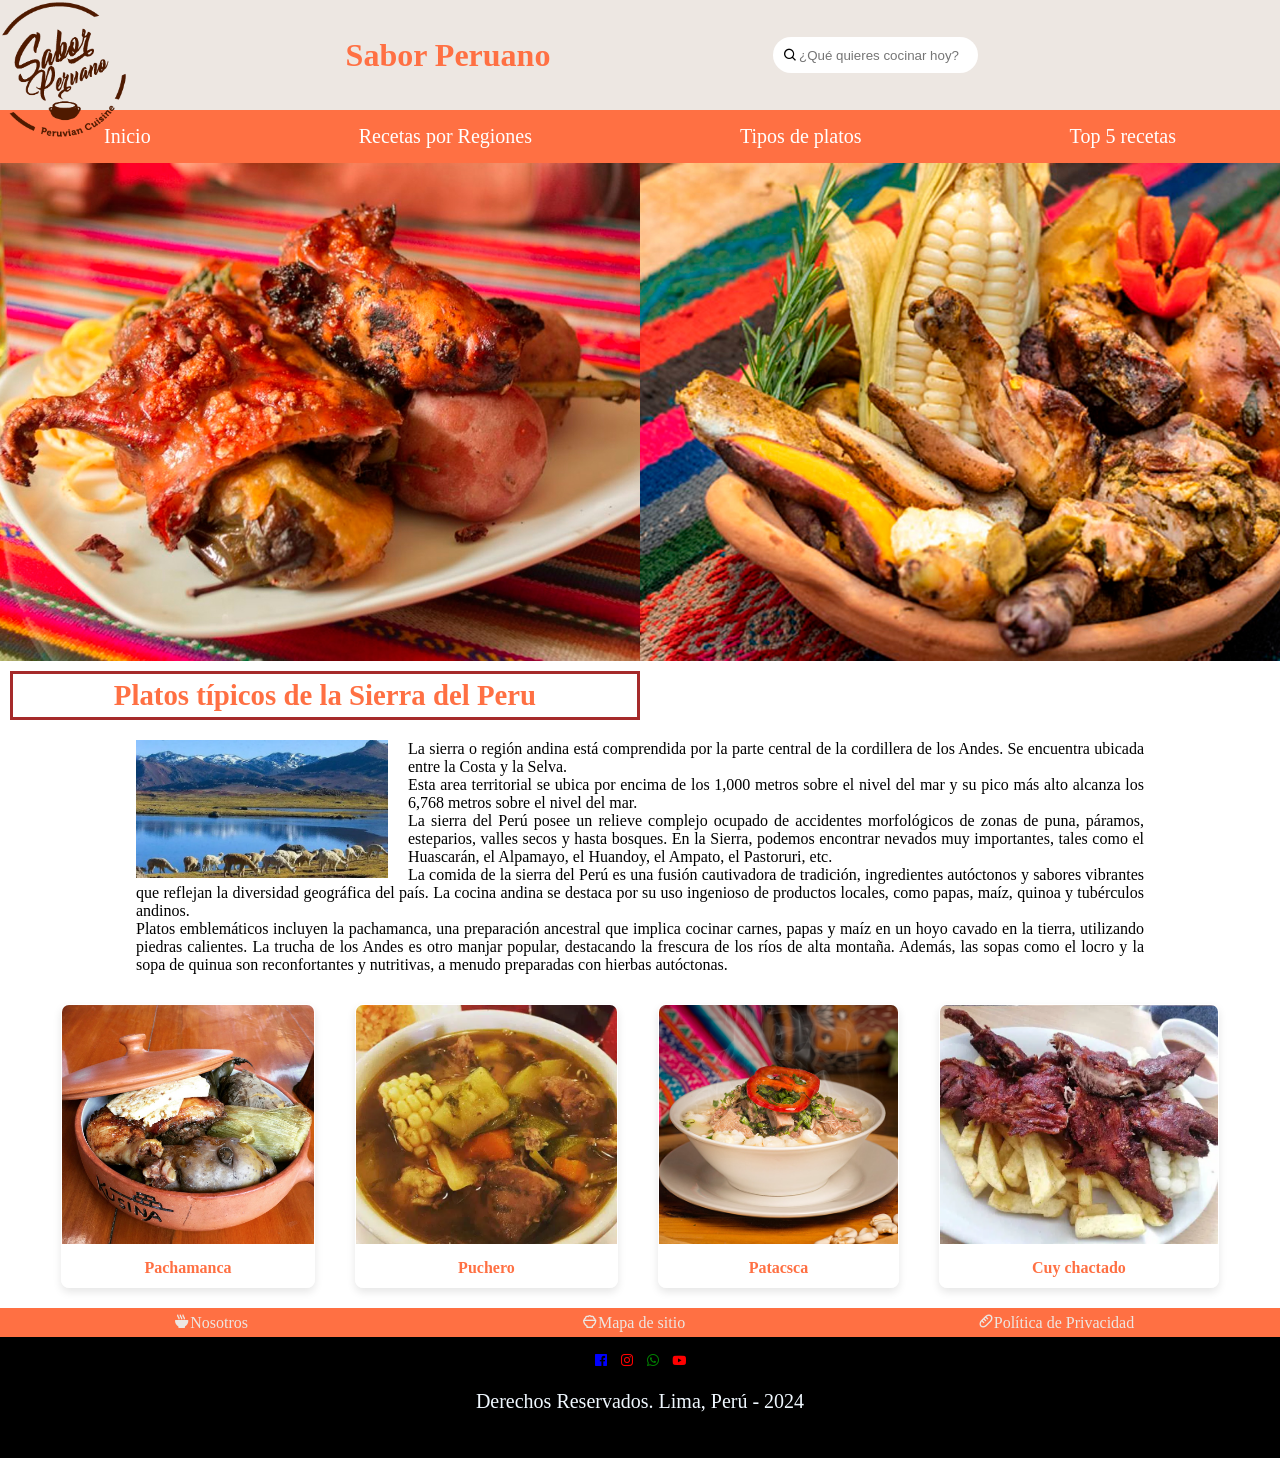
<file: RegSierra.html>
<!DOCTYPE html>
<html lang="en">
<head>
    <meta charset="UTF-8">
    <meta name="viewport" content="width=device-width, initial-scale=1.0">
    <link rel="stylesheet" href="regiones.css">
    <link rel="stylesheet" href="style.css">
    <link href='https://unpkg.com/boxicons@2.1.4/css/boxicons.min.css' rel='stylesheet'>
    <title>Platos de la Sierra</title>
</head>
<body>
    <header>
        <div class="logo">
            <img src="img/Logo.png" alt="">
        </div>
        <div class="titulo">
            <h1>Sabor Peruano</h1>
        </div>
        <div class="hDerecha">
            <div class="search">
                <i class='bx bx-search'></i>
                <input type="text" placeholder="¿Qué quieres cocinar hoy?">
            </div>
        </div>
    </header>

    <nav>
        <ul class="Mhorizontal">
            <li><a href="index.html">Inicio</a></li>
            <li>
                <a href="#">Recetas por Regiones</a>
                <ul class="Mvertical">
                    <li><a href="RegCosta.html">Costa</a></li>
                    <li><a href="RegSierra.html">Sierra</a></li>
                    <li><a href="RegSelva.html">Selva</a></li>
                </ul>
            </li>
            <li>
                <a href="#">Tipos de platos</a>
                <ul class="Mvertical">
                    <li><a href="Tentradas.html">Entradas</a></li>
                    <li><a href="Tsopas.html">Sopas <span>nuevo</span></a></li>
                    <li><a href="Tfondos.html">Platos de fondo</a></li>
                    <li><a href="Tpostres.html">Postres</a></li>
                </ul>
            </li>
            <li>
                <a href="#">Top 5 recetas</a>
                <ul class="Mvertical">
                    <li><a href="Mpopulares.html">Mas populares</a></li>
                    <li><a href="Meconomicos.html">Mas económicos</a></li>
                    <li><a href="Mfaciles.html">Mas fáciles</a></li>
                </ul>
            </li>
        </ul>
    </nav>

    <main>
        <div class="banner">
            <img src="img/Banner_sierra.jpg" alt="">
        </div>
        <section>
            <article>
                <h1 class="title-one">Platos típicos de la Sierra del Peru</h1>
                <img src="img/sierra.jpeg" alt="">
                <p class="graph-one">
                    La sierra o región andina está comprendida por la parte central de la cordillera de los Andes. 
                    Se encuentra ubicada entre la Costa y la Selva.
                </p>
                <p class="graph-one">
                    Esta area territorial se ubica por encima de los 1,000 metros sobre el nivel del mar y su pico más alto alcanza los 6,768
                    metros sobre el nivel del mar.
                </p>

                <p class="graph-one">
                    La sierra del Perú posee un relieve complejo ocupado de accidentes morfológicos de zonas de puna, páramos, esteparios, 
                    valles secos y hasta bosques. En la Sierra, podemos encontrar nevados muy importantes, tales como el Huascarán, el Alpamayo,
                    el Huandoy, el Ampato, el Pastoruri, etc.
                </p>

                <p class="graph-one">
                    La comida de la sierra del Perú es una fusión cautivadora de tradición, 
                    ingredientes autóctonos y sabores vibrantes que reflejan la diversidad geográfica del país. La cocina andina se destaca
                    por su uso ingenioso de productos locales, como papas, maíz, quinoa y tubérculos andinos.
                </p>
                <p class="graph-one">
                    Platos emblemáticos incluyen la pachamanca, una preparación ancestral que implica cocinar carnes,
                    papas y maíz en un hoyo cavado en la tierra, utilizando piedras calientes. La trucha de los Andes
                    es otro manjar popular, destacando la frescura de los ríos de alta montaña. Además, las sopas 
                    como el locro y la sopa de quinua son reconfortantes y nutritivas, a menudo preparadas con hierbas
                    autóctonas.
                </p>
            </article>

        </section>

        <div class="cards">
            <div class="card">
                <img src="img/pachamanca.JPG" alt="imagen de pachamanca">
                <a href="#">Pachamanca</a>
            </div>
            <div class="card">
                <img src="img/puchero.webp" alt="imagen de puchero peruano">
                <a href="#">Puchero</a>
            </div>
            <div class="card">
                <img src="img/PATASCA.jpg" alt="imagen de cuy al horno">
                <a href="#">Patacsca</a>
            </div>
            <div class="card">
                <img src="img/cuyhorno.webp" alt="imagen de cuy al horno">
                <a href="Cuyalhorno.html">Cuy chactado</a>
            </div>
        </div>
    </main>

    <footer>
        <div class="mFooter">
            <ul>
                <li><i class='bx bxs-bowl-hot'></i><a href="">Nosotros</a></li>
                <li><i class='bx bx-bowl-rice'></i><a href="">Mapa de sitio</a></li>
                <li><i class='bx bx-baguette'></i><a href="">Política de Privacidad</a></li>
            </ul>
        </div>
        <div class="iconos">
            <a href="https://www.facebook.com/" target="_blank"><i id="i1" class='bx bxl-facebook-square'></i></a>
            <a href="https://www.instagram.com/" target="_blank"><i id="i2" class='bx bxl-instagram'></i></a>
            <a href="https://web.whatsapp.com/" target="_blank"><i id="i3" class='bx bxl-whatsapp' ></i></a>
            <a href="https://www.youtube.com" target="_blank"><i id="i4" class='bx bxl-youtube'></i></a>
        </div>
        <div class="u">
            <p>Derechos Reservados. Lima, Perú - 2024</p>
        </div>
    </footer>

</body>
</html>
</file>
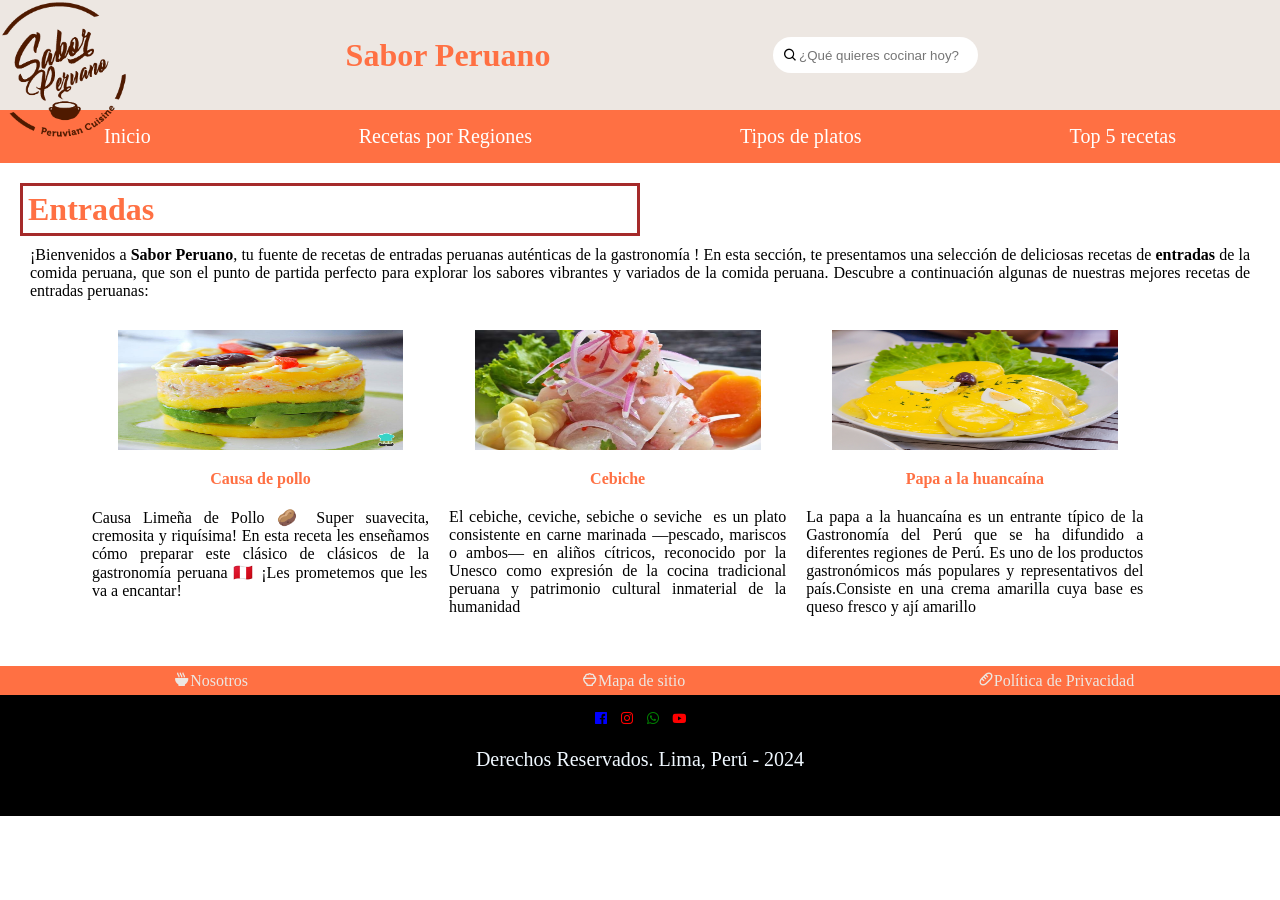
<file: Tentradas.html>
<!DOCTYPE html>
<html lang="en">
<head>
    <meta charset="UTF-8">
    <meta name="viewport" content="width=device-width, initial-scale=1.0">
    <title>Entradas</title>
    <link rel="stylesheet" href="style.css">
    <link rel="stylesheet" href="tipo.css">
    <link href='https://unpkg.com/boxicons@2.1.4/css/boxicons.min.css' rel='stylesheet'>
</head>
<body>
    <header>
        <div class="logo">
            <img src="img/Logo.png" alt="">
        </div>
        <div class="titulo">
            <h1>Sabor Peruano</h1>
        </div>
        <div class="hDerecha">
            <div class="search">
                <i class='bx bx-search'></i>
                <input type="text" placeholder="¿Qué quieres cocinar hoy?">
            </div>
        </div>
    </header>

    <nav>
        <ul class="Mhorizontal">
            <li><a href="index.html">Inicio</a></li>
            <li>
                <a href="#">Recetas por Regiones</a>
                <ul class="Mvertical">
                    <li><a href="RegCosta.html">Costa</a></li>
                    <li><a href="RegSierra.html">Sierra</a></li>
                    <li><a href="RegSelva.html">Selva</a></li>
                </ul>
            </li>
            <li>
                <a href="#">Tipos de platos</a>
                <ul class="Mvertical">
                    <li><a href="Tentradas.html">Entradas</a></li>
                    <li><a href="Tsopas.html">Sopas <span>nuevo</span></a></li>
                    <li><a href="Tfondos.html">Platos de fondo</a></li>
                    <li><a href="Tpostres.html">Postres</a></li>
                </ul>
            </li>
            <li>
                <a href="#">Top 5 recetas</a>
                <ul class="Mvertical">
                    <li><a href="Mpopulares.html">Mas populares</a></li>
                    <li><a href="Meconomicos.html">Mas económicos</a></li>
                    <li><a href="Mfaciles.html">Mas fáciles</a></li>
                </ul>
            </li>
        </ul>
    </nav>

    <main>
        <h1>Entradas</h1>
        <p>¡Bienvenidos a <strong>Sabor Peruano</strong>, tu fuente de recetas de entradas peruanas auténticas de la gastronomía ! En esta sección, te presentamos una selección de deliciosas recetas de <strong> entradas</strong> de la comida peruana, que son el punto de partida perfecto para explorar los sabores vibrantes y variados de la comida peruana. Descubre a continuación algunas de nuestras mejores recetas de entradas peruanas:</p>
        <div class="platos">
            <figure>
                <img src="img/causa.jpg" alt="">
                <figcaption><a href=""><strong>Causa de pollo</strong></a></figcaption>
                <p>Causa Limeña de Pollo 🥔 Super suavecita, cremosita y riquísima! En esta receta les enseñamos cómo preparar este clásico de clásicos de la gastronomía peruana 🇵🇪 ¡Les prometemos que les va a encantar!</p>
            </figure>
            <figure>
                <img src="img/cebiche.avif" alt="">
                <figcaption><a href=""><strong>Cebiche</strong></a></figcaption>
                <p>El cebiche, ceviche, sebiche o seviche ​ es un plato consistente en carne marinada ―pescado, mariscos o ambos― en aliños cítricos, reconocido por la Unesco como expresión de la cocina tradicional peruana y patrimonio cultural inmaterial de la humanidad</p>
            </figure>
            <figure>
                <img src="img/papa_a_la_huancaina.jpg" alt="">
                <figcaption><a href=""><strong>Papa a la huancaína</strong></a></figcaption>
                <p>La papa a la huancaína es un entrante típico de la Gastronomía del Perú que se ha difundido a diferentes regiones de Perú. Es uno de los productos gastronómicos más populares y representativos del país.​Consiste en una crema amarilla cuya base es queso fresco y ají amarillo</p>
            </figure>
        </div>
    </main>

    <footer>
        <div class="mFooter">
            <ul>
                <li><i class='bx bxs-bowl-hot'></i><a href="">Nosotros</a></li>
                <li><i class='bx bx-bowl-rice'></i><a href="">Mapa de sitio</a></li>
                <li><i class='bx bx-baguette'></i><a href="">Política de Privacidad</a></li>
            </ul>
        </div>
        <div class="iconos">
            <a href="https://www.facebook.com/" target="_blank"><i id="i1" class='bx bxl-facebook-square'></i></a>
            <a href="https://www.instagram.com/" target="_blank"><i id="i2" class='bx bxl-instagram'></i></a>
            <a href="https://web.whatsapp.com/" target="_blank"><i id="i3" class='bx bxl-whatsapp' ></i></a>
            <a href="https://www.youtube.com" target="_blank"><i id="i4" class='bx bxl-youtube'></i></a>
        </div>
        <div class="u">
            <p>Derechos Reservados. Lima, Perú - 2024</p>
        </div>
    </footer>
</body>
</html>
</file>
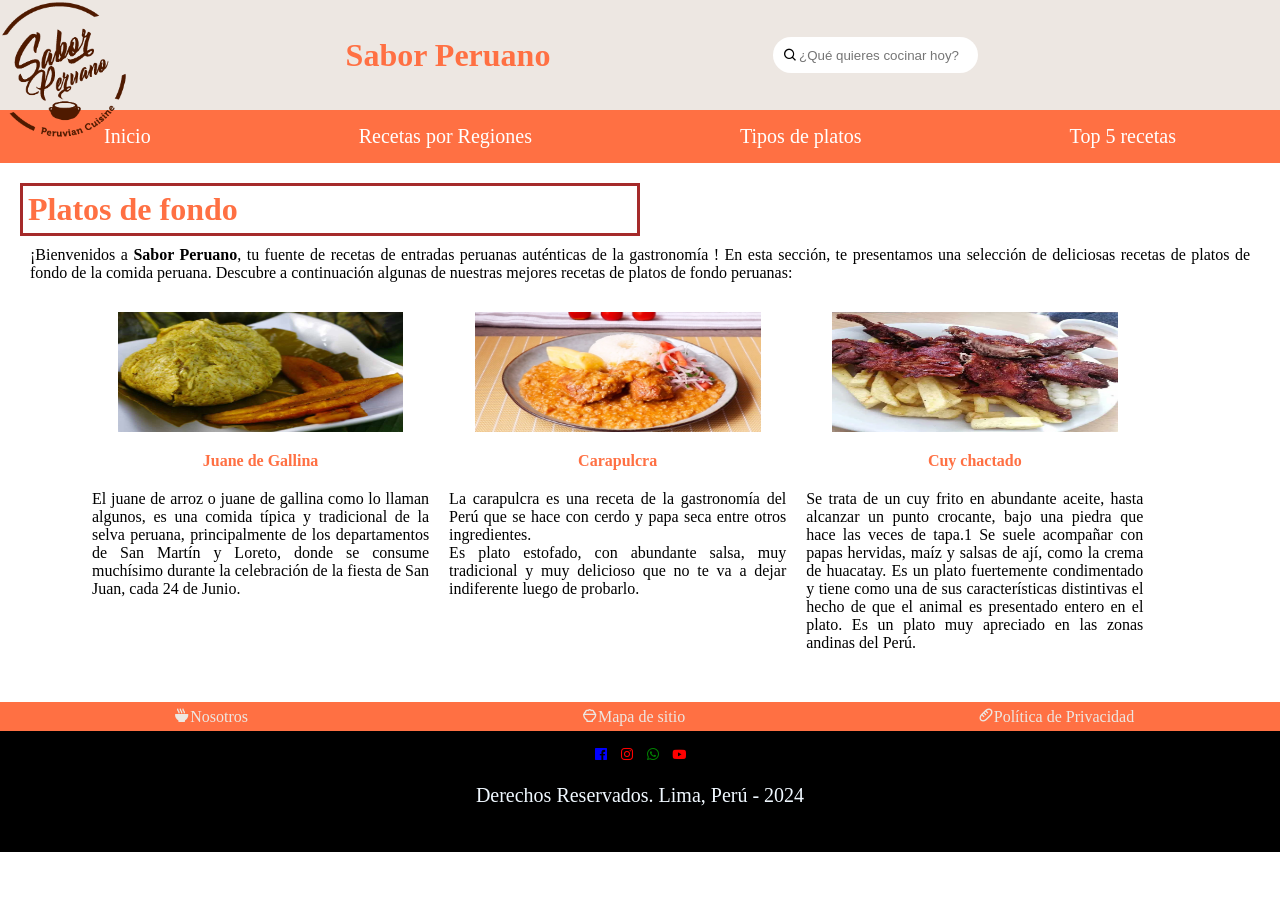
<file: Tfondos.html>
<!DOCTYPE html>
<html lang="en">
<head>
    <meta charset="UTF-8">
    <meta name="viewport" content="width=device-width, initial-scale=1.0">
    <title>Platos de fondo</title>
    <link rel="stylesheet" href="style.css">
    <link rel="stylesheet" href="tipo.css">
    <link href='https://unpkg.com/boxicons@2.1.4/css/boxicons.min.css' rel='stylesheet'>
</head>
<body>
    <header>
        <div class="logo">
            <img src="img/Logo.png" alt="">
        </div>
        <div class="titulo">
            <h1>Sabor Peruano</h1>
        </div>
        <div class="hDerecha">
            <div class="search">
                <i class='bx bx-search'></i>
                <input type="text" placeholder="¿Qué quieres cocinar hoy?">
            </div>
        </div>
    </header>

    <nav>
        <ul class="Mhorizontal">
            <li><a href="index.html">Inicio</a></li>
            <li>
                <a href="#">Recetas por Regiones</a>
                <ul class="Mvertical">
                    <li><a href="RegCosta.html">Costa</a></li>
                    <li><a href="RegSierra.html">Sierra</a></li>
                    <li><a href="RegSelva.html">Selva</a></li>
                </ul>
            </li>
            <li>
                <a href="#">Tipos de platos</a>
                <ul class="Mvertical">
                    <li><a href="Tentradas.html">Entradas</a></li>
                    <li><a href="Tsopas.html">Sopas <span>nuevo</span></a></li>
                    <li><a href="Tfondos.html">Platos de fondo</a></li>
                    <li><a href="Tpostres.html">Postres</a></li>
                </ul>
            </li>
            <li>
                <a href="#">Top 5 recetas</a>
                <ul class="Mvertical">
                    <li><a href="Mpopulares.html">Mas populares</a></li>
                    <li><a href="Meconomicos.html">Mas económicos</a></li>
                    <li><a href="Mfaciles.html">Mas fáciles</a></li>
                </ul>
            </li>
        </ul>
    </nav>

    <main>
        <h1>Platos de fondo</h1>
        <p>¡Bienvenidos a <strong>Sabor Peruano</strong>, tu fuente de recetas de entradas peruanas auténticas de la gastronomía ! En esta sección, te presentamos una selección de deliciosas recetas de platos de fondo de la comida peruana. Descubre a continuación algunas de nuestras mejores recetas de platos de fondo peruanas:</p>
        <div class="platos">
            <figure>
                <img src="img/juane.jpg" alt="">
                <figcaption><a href=""><strong>Juane de Gallina</strong></a></figcaption>
                <p>El juane de arroz o juane de gallina como lo llaman algunos, es una comida típica y tradicional de la selva peruana, principalmente de los departamentos de San Martín y Loreto, donde se consume muchísimo durante la celebración de la fiesta de San Juan, cada 24 de Junio.</p>
            </figure>
            <figure>
                <img src="img/carapulcra.jpg" alt="">
                <figcaption><a href=""><strong>Carapulcra</strong></a></figcaption>
                <p>La carapulcra es una receta de la gastronomía del Perú que se hace con cerdo y papa seca entre otros ingredientes.<br>
                    Es plato estofado, con abundante salsa, muy tradicional y muy delicioso que no te va a dejar indiferente luego de probarlo.</br>
            </figure>
            <figure>
                <img src="img/cuyhorno.webp" alt="">
                <figcaption><a href=""><strong>Cuy chactado</strong></a></figcaption>
                <p>Se trata de un cuy frito en abundante aceite, hasta alcanzar un punto crocante, bajo una piedra que hace las veces de tapa.1​ Se suele acompañar con papas hervidas, maíz y salsas de ají, como la crema de huacatay. Es un plato fuertemente condimentado y tiene como una de sus características distintivas el hecho de que el animal es presentado entero en el plato. Es un plato muy apreciado en las zonas andinas del Perú. </p>
            </figure>
        </div>
    </main>

    <footer>
        <div class="mFooter">
            <ul>
                <li><i class='bx bxs-bowl-hot'></i><a href="">Nosotros</a></li>
                <li><i class='bx bx-bowl-rice'></i><a href="">Mapa de sitio</a></li>
                <li><i class='bx bx-baguette'></i><a href="">Política de Privacidad</a></li>
            </ul>
        </div>
        <div class="iconos">
            <a href="https://www.facebook.com/" target="_blank"><i id="i1" class='bx bxl-facebook-square'></i></a>
            <a href="https://www.instagram.com/" target="_blank"><i id="i2" class='bx bxl-instagram'></i></a>
            <a href="https://web.whatsapp.com/" target="_blank"><i id="i3" class='bx bxl-whatsapp' ></i></a>
            <a href="https://www.youtube.com" target="_blank"><i id="i4" class='bx bxl-youtube'></i></a>
        </div>
        <div class="u">
            <p>Derechos Reservados. Lima, Perú - 2024</p>
        </div>
    </footer>
</body>
</html>
</file>
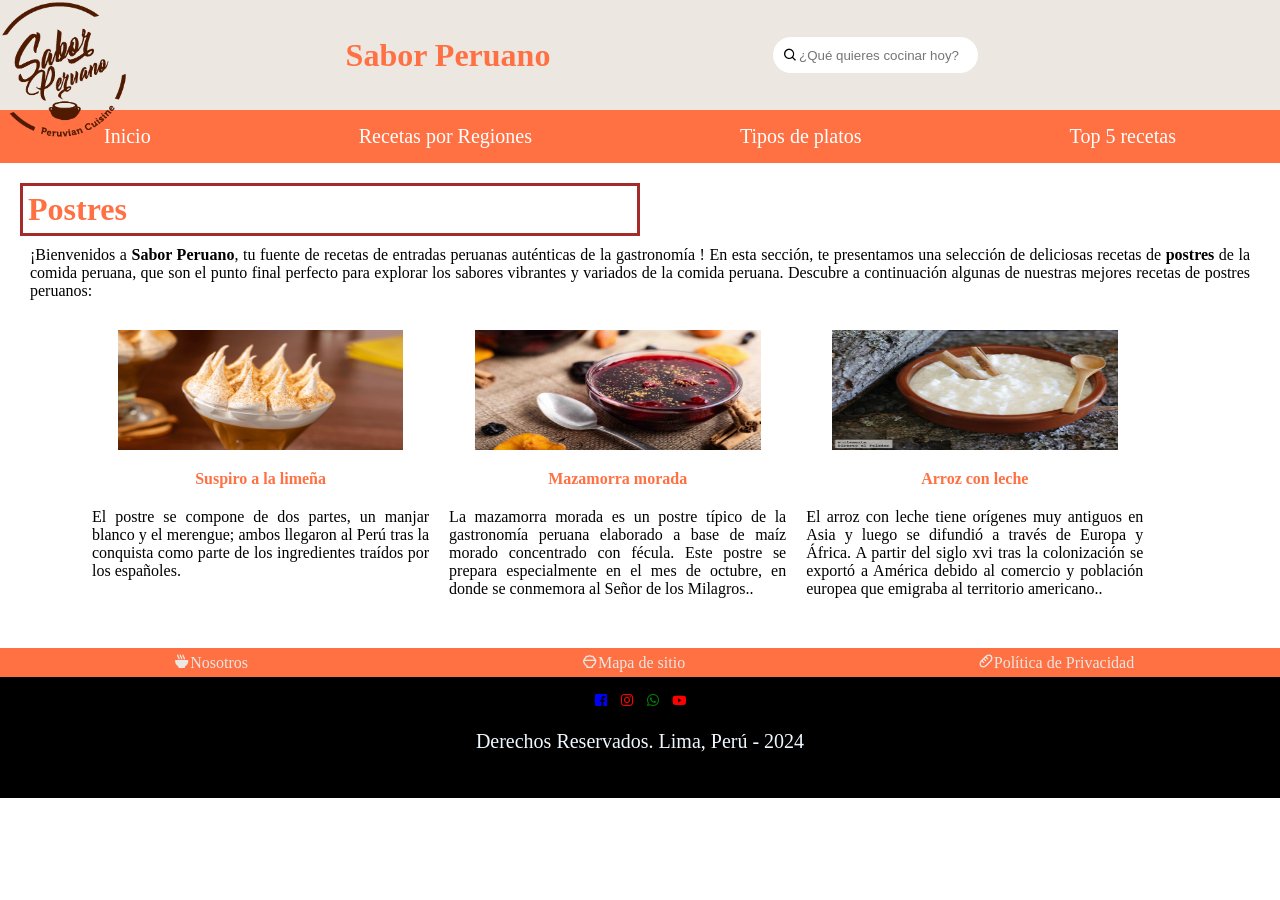
<file: Tpostres.html>
<!DOCTYPE html>
<html lang="en">
<head>
    <meta charset="UTF-8">
    <meta name="viewport" content="width=device-width, initial-scale=1.0">
    <title>Postres</title>
    <link rel="stylesheet" href="style.css">
    <link rel="stylesheet" href="tipo.css">
    <link href='https://unpkg.com/boxicons@2.1.4/css/boxicons.min.css' rel='stylesheet'>
</head>
<body>
    <header>
        <div class="logo">
            <img src="img/Logo.png" alt="">
        </div>
        <div class="titulo">
            <h1>Sabor Peruano</h1>
        </div>
        <div class="hDerecha">
            <div class="search">
                <i class='bx bx-search'></i>
                <input type="text" placeholder="¿Qué quieres cocinar hoy?">
            </div>
        </div>
    </header>

    <nav>
        <ul class="Mhorizontal">
            <li><a href="index.html">Inicio</a></li>
            <li>
                <a href="#">Recetas por Regiones</a>
                <ul class="Mvertical">
                    <li><a href="RegCosta.html">Costa</a></li>
                    <li><a href="RegSierra.html">Sierra</a></li>
                    <li><a href="RegSelva.html">Selva</a></li>
                </ul>
            </li>
            <li>
                <a href="#">Tipos de platos</a>
                <ul class="Mvertical">
                    <li><a href="Tentradas.html">Entradas</a></li>
                    <li><a href="Tsopas.html">Sopas <span>nuevo</span></a></li>
                    <li><a href="Tfondos.html">Platos de fondo</a></li>
                    <li><a href="Tpostres.html">Postres</a></li>
                </ul>
            </li>
            <li>
                <a href="#">Top 5 recetas</a>
                <ul class="Mvertical">
                    <li><a href="Mpopulares.html">Mas populares</a></li>
                    <li><a href="Meconomicos.html">Mas económicos</a></li>
                    <li><a href="Mfaciles.html">Mas fáciles</a></li>
                </ul>
            </li>
        </ul>
    </nav>

    <main>
        <h1>Postres</h1>
        <p>¡Bienvenidos a <strong>Sabor Peruano</strong>, tu fuente de recetas de entradas peruanas auténticas de la gastronomía ! En esta sección, te presentamos una selección de deliciosas recetas de <strong>postres</strong> de la comida peruana, que son el punto final perfecto para explorar los sabores vibrantes y variados de la comida peruana. Descubre a continuación algunas de nuestras mejores recetas de postres peruanos:</p>
        <div class="platos">
            <figure>
                <img src="img/Suspiro_a_la_limeña.webp" alt="">
                <figcaption><a href=""><strong>Suspiro a la limeña</strong></a></figcaption>
                <p>El postre se compone de dos partes, un manjar blanco y el merengue; ambos llegaron al Perú tras la conquista como parte de los ingredientes traídos por los españoles.</p>
            </figure>
            <figure>
                <img src="img/mazamorra_morada.jpg" alt="">
                <figcaption><a href=""><strong>Mazamorra morada</strong></a></figcaption>
                <p>La mazamorra morada es un postre típico de la gastronomía peruana elaborado a base de maíz morado concentrado con fécula. Este postre se prepara especialmente en el mes de octubre, en donde se conmemora al Señor de los Milagros..</p>
            </figure>
            <figure>
                <img src="img/arroz_con_leche.jpg" alt="">
                <figcaption><a href=""><strong>Arroz con leche</strong></a></figcaption>
                <p>El arroz con leche tiene orígenes muy antiguos en Asia y luego se difundió a través de Europa y África. A partir del siglo xvi tras la colonización se exportó a América debido al comercio y población europea que emigraba al territorio americano..</p>
            </figure>
        </div>
    </main>

    <footer>
        <div class="mFooter">
            <ul>
                <li><i class='bx bxs-bowl-hot'></i><a href="">Nosotros</a></li>
                <li><i class='bx bx-bowl-rice'></i><a href="">Mapa de sitio</a></li>
                <li><i class='bx bx-baguette'></i><a href="">Política de Privacidad</a></li>
            </ul>
        </div>
        <div class="iconos">
            <a href="https://www.facebook.com/" target="_blank"><i id="i1" class='bx bxl-facebook-square'></i></a>
            <a href="https://www.instagram.com/" target="_blank"><i id="i2" class='bx bxl-instagram'></i></a>
            <a href="https://web.whatsapp.com/" target="_blank"><i id="i3" class='bx bxl-whatsapp' ></i></a>
            <a href="https://www.youtube.com" target="_blank"><i id="i4" class='bx bxl-youtube'></i></a>
        </div>
        <div class="u">
            <p>Derechos Reservados. Lima, Perú - 2024</p>
        </div>
    </footer>
</body>
</html>
</file>
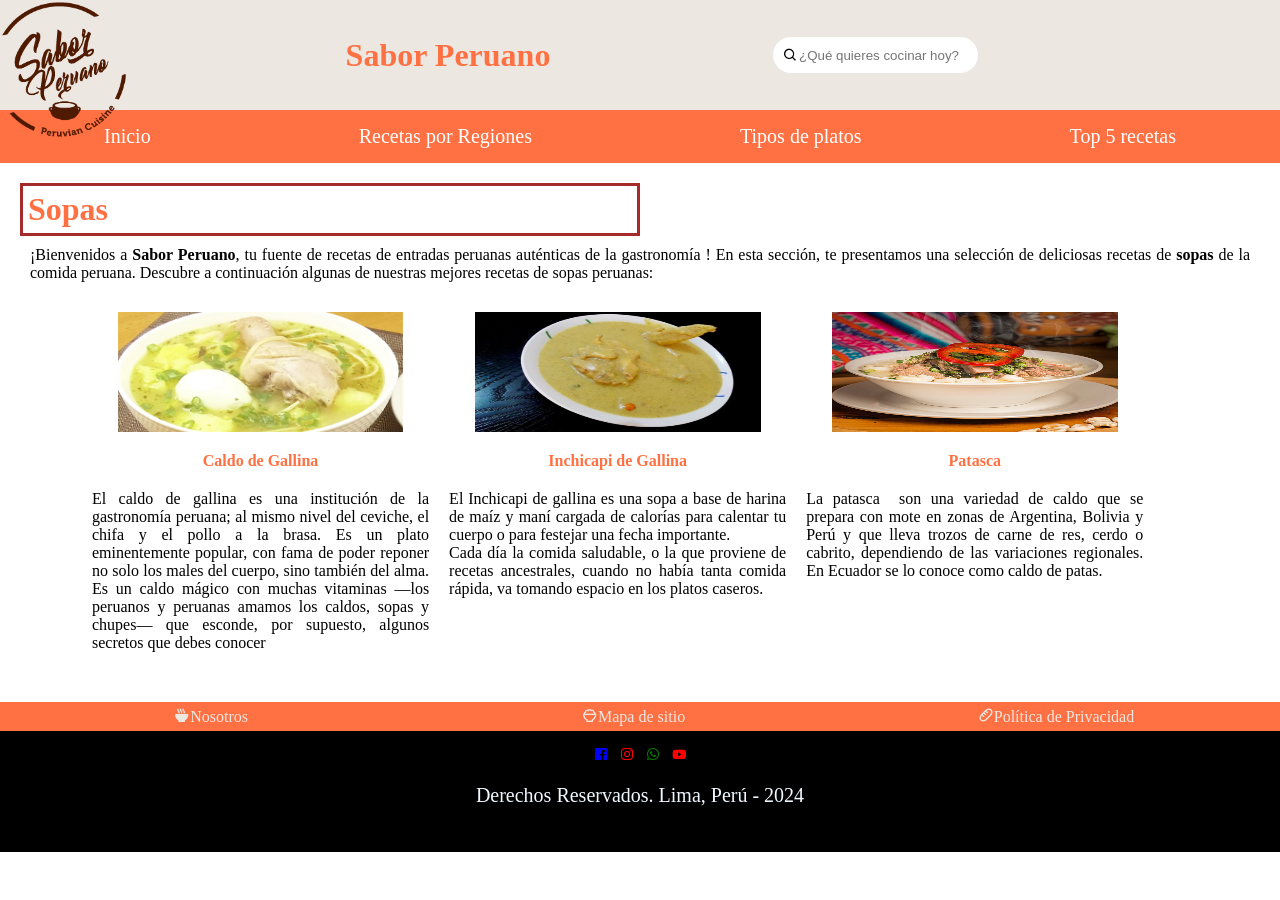
<file: Tsopas.html>
<!DOCTYPE html>
<html lang="en">
<head>
    <meta charset="UTF-8">
    <meta name="viewport" content="width=device-width, initial-scale=1.0">
    <title>Sopas</title>
    <link rel="stylesheet" href="style.css">
    <link rel="stylesheet" href="tipo.css">
    <link href='https://unpkg.com/boxicons@2.1.4/css/boxicons.min.css' rel='stylesheet'>
</head>
<body>
    <header>
        <div class="logo">
            <img src="img/Logo.png" alt="">
        </div>
        <div class="titulo">
            <h1>Sabor Peruano</h1>
        </div>
        <div class="hDerecha">
            <div class="search">
                <i class='bx bx-search'></i>
                <input type="text" placeholder="¿Qué quieres cocinar hoy?">
            </div>
        </div>
    </header>

    <nav>
        <ul class="Mhorizontal">
            <li><a href="index.html">Inicio</a></li>
            <li>
                <a href="#">Recetas por Regiones</a>
                <ul class="Mvertical">
                    <li><a href="RegCosta.html">Costa</a></li>
                    <li><a href="RegSierra.html">Sierra</a></li>
                    <li><a href="RegSelva.html">Selva</a></li>
                </ul>
            </li>
            <li>
                <a href="#">Tipos de platos</a>
                <ul class="Mvertical">
                    <li><a href="Tentradas.html">Entradas</a></li>
                    <li><a href="Tsopas.html">Sopas <span>nuevo</span></a></li>
                    <li><a href="Tfondos.html">Platos de fondo</a></li>
                    <li><a href="Tpostres.html">Postres</a></li>
                </ul>
            </li>
            <li>
                <a href="#">Top 5 recetas</a>
                <ul class="Mvertical">
                    <li><a href="Mpopulares.html">Mas populares</a></li>
                    <li><a href="Meconomicos.html">Mas económicos</a></li>
                    <li><a href="Mfaciles.html">Mas fáciles</a></li>
                </ul>
            </li>
        </ul>
    </nav>

    <main>
        <h1>Sopas</h1>
        <p>¡Bienvenidos a <strong>Sabor Peruano</strong>, tu fuente de recetas de entradas peruanas auténticas de la gastronomía ! En esta sección, te presentamos una selección de deliciosas recetas de <strong>sopas</strong> de la comida peruana. Descubre a continuación algunas de nuestras mejores recetas de sopas peruanas:</p>
        <div class="platos">
            <figure>
                <img src="img/caldo_de_gallina.png" alt="">
                <figcaption><a href=""><strong>Caldo de Gallina</strong></a></figcaption>
                <p>El caldo de gallina es una institución de la gastronomía peruana; al mismo nivel del ceviche, el chifa y el pollo a la brasa. Es un plato eminentemente popular, con fama de poder reponer no solo los males del cuerpo, sino también del alma. Es un caldo mágico con muchas vitaminas —los peruanos y peruanas amamos los caldos, sopas y chupes— que esconde, por supuesto, algunos secretos que debes conocer</p>
            </figure>
            <figure>
                <img src="img/inchicapi_de_gallina.jpg" alt="">
                <figcaption><a href=""><strong>Inchicapi de Gallina</strong></a></figcaption>
                <p>El Inchicapi de gallina es una sopa a base de harina de maíz y maní cargada de calorías para calentar tu cuerpo o para festejar una fecha importante. <br>
                    Cada día la comida saludable, o la que proviene de recetas ancestrales, cuando no había tanta comida rápida, va tomando espacio en los platos caseros.</p>
            </figure>
            <figure>
                <img src="img/PATASCA.jpg" alt="">
                <figcaption><a href=""><strong>Patasca</strong></a></figcaption>
                <p>La patasca ​ son una variedad de caldo que se prepara con mote en zonas de Argentina, Bolivia y Perú y que lleva trozos de carne de res, cerdo o cabrito, dependiendo de las variaciones regionales. En Ecuador se lo conoce como caldo de patas.</p>
            </figure>
        </div>
    </main>

    <footer>
        <div class="mFooter">
            <ul>
                <li><i class='bx bxs-bowl-hot'></i><a href="">Nosotros</a></li>
                <li><i class='bx bx-bowl-rice'></i><a href="">Mapa de sitio</a></li>
                <li><i class='bx bx-baguette'></i><a href="">Política de Privacidad</a></li>
            </ul>
        </div>
        <div class="iconos">
            <a href="https://www.facebook.com/" target="_blank"><i id="i1" class='bx bxl-facebook-square'></i></a>
            <a href="https://www.instagram.com/" target="_blank"><i id="i2" class='bx bxl-instagram'></i></a>
            <a href="https://web.whatsapp.com/" target="_blank"><i id="i3" class='bx bxl-whatsapp' ></i></a>
            <a href="https://www.youtube.com" target="_blank"><i id="i4" class='bx bxl-youtube'></i></a>
        </div>
        <div class="u">
            <p>Derechos Reservados. Lima, Perú - 2024</p>
        </div>
    </footer>
</body>
</html>
</file>
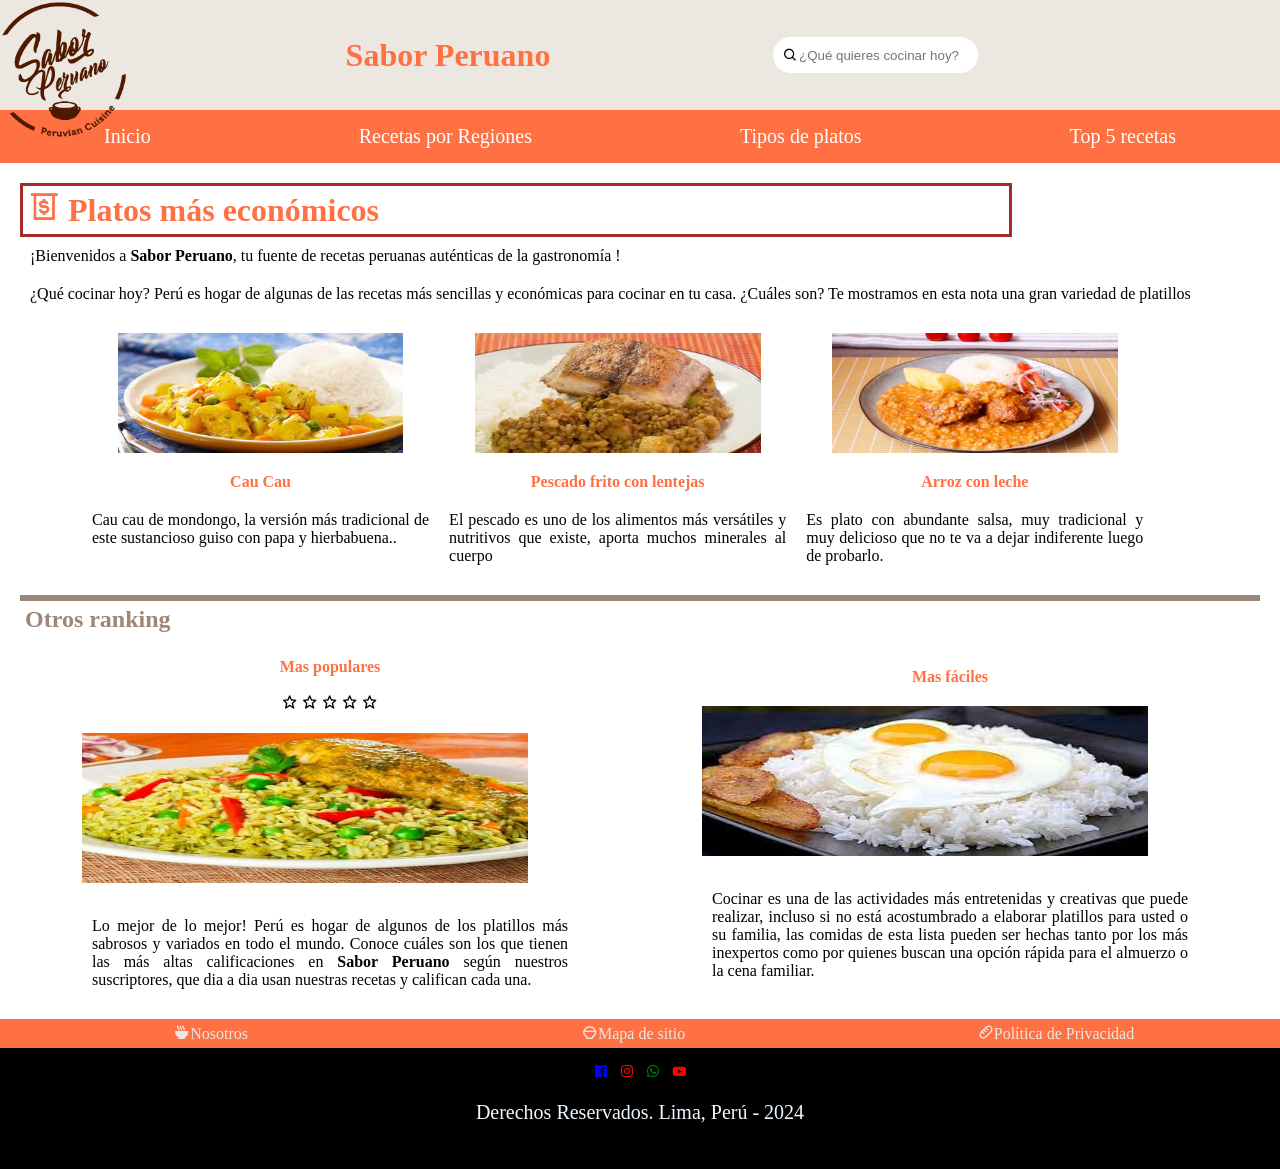
<file: docs/Meconomicos.html>
<!DOCTYPE html>
<html lang="en">
<head>
    <meta charset="UTF-8">
    <meta name="viewport" content="width=device-width, initial-scale=1.0">
    <title>Top 5</title>
    <link rel="stylesheet" href="/style.css">
    <link rel="stylesheet" href="/top5.css">
    <link href='https://unpkg.com/boxicons@2.1.4/css/boxicons.min.css' rel='stylesheet'>
</head>
<body>
    <header>
        <div class="logo">
            <img src="../img/Logo.png" alt="">
        </div>
        <div class="titulo">
            <h1>Sabor Peruano</h1>
        </div>
        <div class="hDerecha">
            <div class="search">
                <i class='bx bx-search'></i>
                <input type="text" placeholder="¿Qué quieres cocinar hoy?">
            </div>
        </div>
    </header>
    
    <nav>
        <ul class="Mhorizontal">
            <li><a href="index.html">Inicio</a></li>
            <li>
                <a href="#">Recetas por Regiones</a>
                <ul class="Mvertical">
                    <li><a href="RegCosta.html">Costa</a></li>
                    <li><a href="RegSierra.html">Sierra</a></li>
                    <li><a href="RegSelva.html">Selva</a></li>
                </ul>
            </li>
            <li>
                <a href="#">Tipos de platos</a>
                <ul class="Mvertical">
                    <li><a href="Tentradas.html">Entradas</a></li>
                    <li><a href="Tsopas.html">Sopas <span>nuevo</span></a></li>
                    <li><a href="Tfondos.html">Platos de fondo</a></li>
                    <li><a href="Tpostres.html">Postres</a></li>
                </ul>
            </li>
            <li>
                <a href="#">Top 5 recetas</a>
                <ul class="Mvertical">
                    <li><a href="Mpopulares.html">Mas populares</a></li>
                    <li><a href="Meconomicos.html">Mas económicos</a></li>
                    <li><a href="Mfaciles.html">Mas fáciles</a></li>
                </ul>
            </li>
        </ul>
    </nav>

    <main>
        <h1><i class='bx bx-money-withdraw'></i> Platos más económicos</h1>
        <p>¡Bienvenidos a <strong>Sabor Peruano</strong>, tu fuente de recetas peruanas auténticas de la gastronomía !</p>
        <p>¿Qué cocinar hoy? Perú es hogar de algunas de las recetas más sencillas y económicas para cocinar en tu casa. ¿Cuáles son? Te mostramos en esta nota una gran variedad de platillos</p>
        <div class="platos">
            <figure>
                <img src="../img/costa/cau_cau.jfif" alt="">
                <figcaption><a href=""><strong>Cau Cau</strong></a></figcaption>
                <p>Cau cau de mondongo, la versión más tradicional de este sustancioso guiso con papa y hierbabuena..</p>
            </figure>
            <figure>
                <img src="../img/costa/pescado_frito.jfif" alt="">
                <figcaption><a href=""><strong>Pescado frito con lentejas</strong></a></figcaption>
                <p>El pescado es uno de los alimentos más versátiles y nutritivos que existe, aporta muchos minerales al cuerpo</p>
            </figure>
            <figure>
                <img src="../img/costa/carapulcra.jpg" alt="">
                <figcaption><a href=""><strong>Arroz con leche</strong></a></figcaption>
                <p>Es plato con abundante salsa, muy tradicional y muy delicioso que no te va a dejar indiferente luego de probarlo.</p>
            </figure>
        </div>
        <div class="otros">
            <hr>
            <h2>Otros ranking</h2>
            <div class="ranking">
                <figure>
                    <figcaption>
                        <a href="Mpopulares.html"><strong>Mas populares</strong></a><br><br>
                        <i class='bx bx-star'></i>
                        <i class='bx bx-star'></i>
                        <i class='bx bx-star'></i>
                        <i class='bx bx-star'></i>
                        <i class='bx bx-star'></i>
                    </figcaption>
                    <img src="../img/costa/arroz_con_pollo.jpg" alt="">
                    <p>Lo mejor de lo mejor! Perú es hogar de algunos de los platillos más sabrosos y variados en todo el mundo. Conoce cuáles son los que tienen las más altas calificaciones en <strong>Sabor Peruano</strong> según nuestros suscriptores, que dia a dia usan nuestras recetas y califican cada una.</p>
                </figure>
                <figure>
                    <figcaption><a href="Mfaciles.html"><strong>Mas fáciles</strong></a></figcaption>
                    <img src="../img/costa/arroz_a_la_cubana.jfif" alt="">
                    <p>Cocinar es una de las actividades más entretenidas y creativas que puede realizar, incluso si no está acostumbrado a elaborar platillos para usted o su familia, las comidas de esta lista pueden ser hechas tanto por los más inexpertos como por quienes buscan una opción rápida para el almuerzo o la cena familiar.</p>
                </figure>
            </div>
        </div>
    </main>

    <footer>
        <div class="mFooter">
            <ul>
                <li><i class='bx bxs-bowl-hot'></i><a href="">Nosotros</a></li>
                <li><i class='bx bx-bowl-rice'></i><a href="">Mapa de sitio</a></li>
                <li><i class='bx bx-baguette'></i><a href="">Política de Privacidad</a></li>
            </ul>
        </div>
        <div class="iconos">
            <a href="https://www.facebook.com/" target="_blank"><i id="i1" class='bx bxl-facebook-square'></i></a>
            <a href="https://www.instagram.com/" target="_blank"><i id="i2" class='bx bxl-instagram'></i></a>
            <a href="https://web.whatsapp.com/" target="_blank"><i id="i3" class='bx bxl-whatsapp' ></i></a>
            <a href="https://www.youtube.com" target="_blank"><i id="i4" class='bx bxl-youtube'></i></a>
        </div>
        <div class="u">
            <p>Derechos Reservados. Lima, Perú - 2024</p>
        </div>
    </footer>
</body>
</html>
</file>
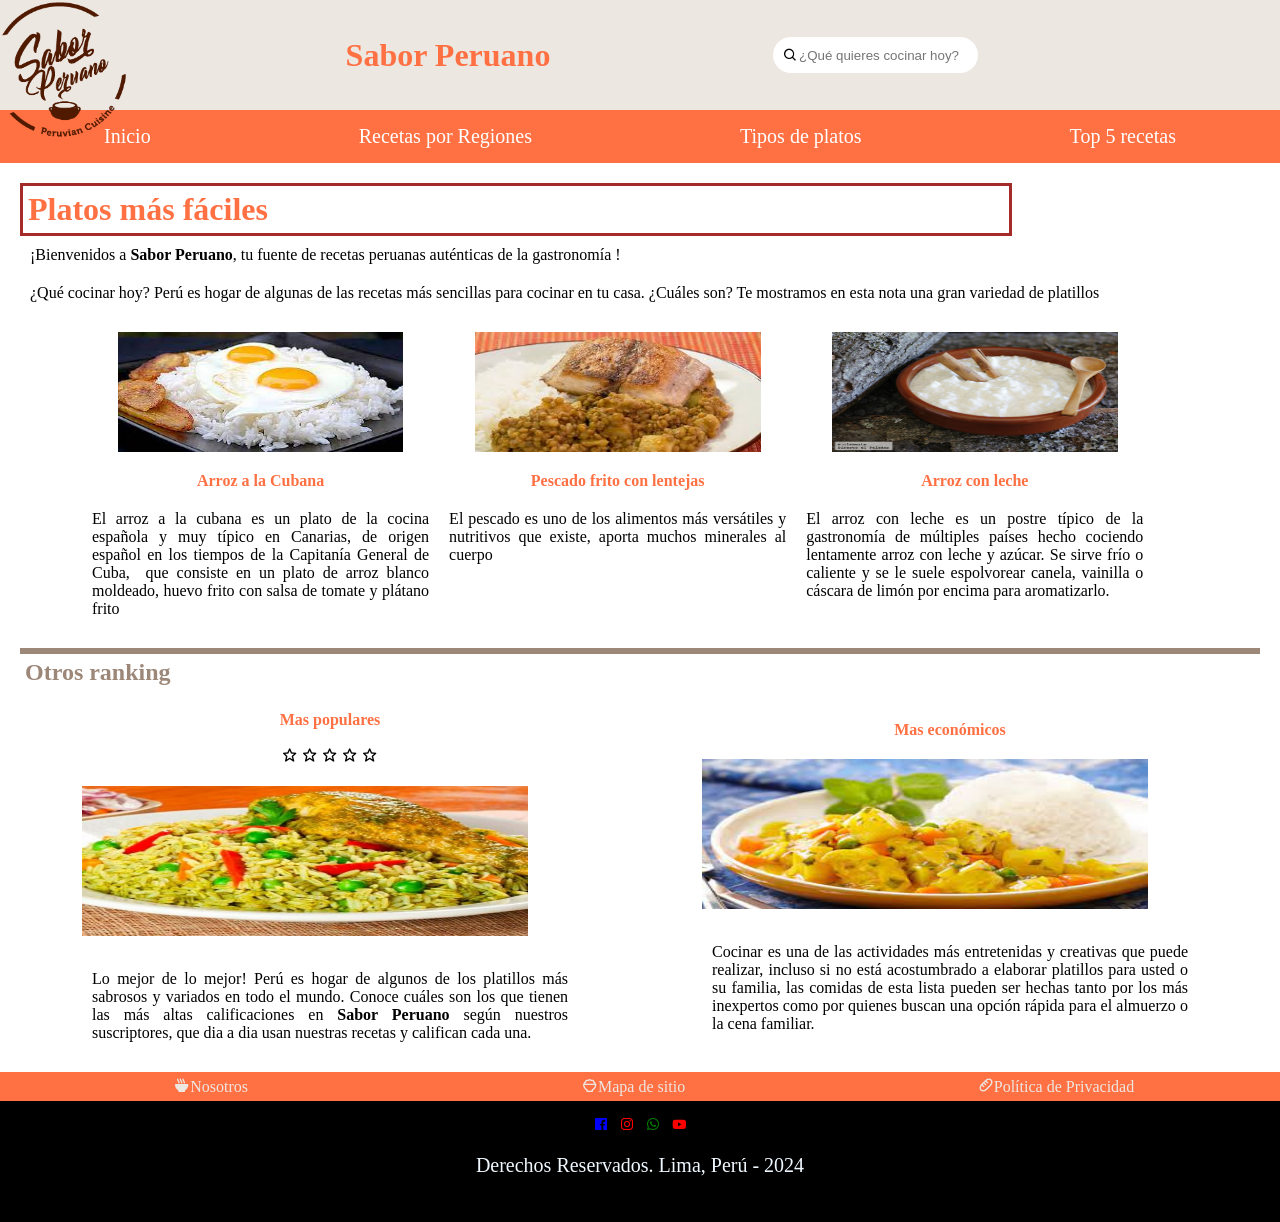
<file: docs/Mfaciles.html>
<!DOCTYPE html>
<html lang="en">
<head>
    <meta charset="UTF-8">
    <meta name="viewport" content="width=device-width, initial-scale=1.0">
    <title>Top 5</title>
    <link rel="stylesheet" href="/style.css">
    <link rel="stylesheet" href="/top5.css">
    <link href='https://unpkg.com/boxicons@2.1.4/css/boxicons.min.css' rel='stylesheet'>
</head>
<body>
    <header>
        <div class="logo">
            <img src="../img/Logo.png" alt="">
        </div>
        <div class="titulo">
            <h1>Sabor Peruano</h1>
        </div>
        <div class="hDerecha">
            <div class="search">
                <i class='bx bx-search'></i>
                <input type="text" placeholder="¿Qué quieres cocinar hoy?">
            </div>
        </div>
    </header>
    
    <nav>
        <ul class="Mhorizontal">
            <li><a href="index.html">Inicio</a></li>
            <li>
                <a href="#">Recetas por Regiones</a>
                <ul class="Mvertical">
                    <li><a href="RegCosta.html">Costa</a></li>
                    <li><a href="RegSierra.html">Sierra</a></li>
                    <li><a href="RegSelva.html">Selva</a></li>
                </ul>
            </li>
            <li>
                <a href="#">Tipos de platos</a>
                <ul class="Mvertical">
                    <li><a href="Tentradas.html">Entradas</a></li>
                    <li><a href="Tsopas.html">Sopas <span>nuevo</span></a></li>
                    <li><a href="Tfondos.html">Platos de fondo</a></li>
                    <li><a href="Tpostres.html">Postres</a></li>
                </ul>
            </li>
            <li>
                <a href="#">Top 5 recetas</a>
                <ul class="Mvertical">
                    <li><a href="Mpopulares.html">Mas populares</a></li>
                    <li><a href="Meconomicos.html">Mas económicos</a></li>
                    <li><a href="Mfaciles.html">Mas fáciles</a></li>
                </ul>
            </li>
        </ul>
    </nav>

    <main>
        <h1>Platos más fáciles</h1>
        <p>¡Bienvenidos a <strong>Sabor Peruano</strong>, tu fuente de recetas peruanas auténticas de la gastronomía !</p>
        <p>¿Qué cocinar hoy? Perú es hogar de algunas de las recetas más sencillas  para cocinar en tu casa. ¿Cuáles son? Te mostramos en esta nota una gran variedad de platillos</p>
        <div class="platos">
            <figure>
                <img src="../img/costa/arroz_a_la_cubana.jfif" alt="">
                <figcaption><a href=""><strong>Arroz a la Cubana</strong></a></figcaption>
                <p>El arroz a la cubana es un plato de la cocina española y muy típico en Canarias, de origen español en los tiempos de la Capitanía General de Cuba, ​​​ que consiste en un plato de arroz blanco moldeado, huevo frito con salsa de tomate y plátano frito</p>
            </figure>
            <figure>
                <img src="../img/costa/pescado_frito.jfif" alt="">
                <figcaption><a href=""><strong>Pescado frito con lentejas</strong></a></figcaption>
                <p>El pescado es uno de los alimentos más versátiles y nutritivos que existe, aporta muchos minerales al cuerpo</p>
            </figure>
            <figure>
                <img src="../img/postres/arroz_con_leche.jpg" alt="">
                <figcaption><a href=""><strong>Arroz con leche</strong></a></figcaption>
                <p>El arroz con leche es un postre típico de la gastronomía de múltiples países hecho cociendo lentamente arroz con leche y azúcar. Se sirve frío o caliente y se le suele espolvorear canela, vainilla o cáscara de limón por encima para aromatizarlo.</p>
            </figure>
        </div>
        <div class="otros">
            <hr>
            <h2>Otros ranking</h2>
            <div class="ranking">
                <figure>
                    <figcaption><a href="Mpopulares.html"><strong>Mas populares</strong></a><br><br>
                        <i class='bx bx-star'></i>
                        <i class='bx bx-star'></i>
                        <i class='bx bx-star'></i>
                        <i class='bx bx-star'></i>
                        <i class='bx bx-star'></i>
                    </figcaption>
                    <img src="../img/costa/arroz_con_pollo.jpg" alt="">
                    <p>Lo mejor de lo mejor! Perú es hogar de algunos de los platillos más sabrosos y variados en todo el mundo. Conoce cuáles son los que tienen las más altas calificaciones en <strong>Sabor Peruano</strong> según nuestros suscriptores, que dia a dia usan nuestras recetas y califican cada una.</p>
                </figure>
                <figure>
                    <figcaption><a href="Meconomicos.html"><strong>Mas económicos</strong></a></figcaption>
                    <img src="../img/costa/cau_cau.jfif" alt="">
                    <p>Cocinar es una de las actividades más entretenidas y creativas que puede realizar, incluso si no está acostumbrado a elaborar platillos para usted o su familia, las comidas de esta lista pueden ser hechas tanto por los más inexpertos como por quienes buscan una opción rápida para el almuerzo o la cena familiar.</p>
                </figure>
            </div>
        </div>
    </main>

    <footer>
        <div class="mFooter">
            <ul>
                <li><i class='bx bxs-bowl-hot'></i><a href="">Nosotros</a></li>
                <li><i class='bx bx-bowl-rice'></i><a href="">Mapa de sitio</a></li>
                <li><i class='bx bx-baguette'></i><a href="">Política de Privacidad</a></li>
            </ul>
        </div>
        <div class="iconos">
            <a href="https://www.facebook.com/" target="_blank"><i id="i1" class='bx bxl-facebook-square'></i></a>
            <a href="https://www.instagram.com/" target="_blank"><i id="i2" class='bx bxl-instagram'></i></a>
            <a href="https://web.whatsapp.com/" target="_blank"><i id="i3" class='bx bxl-whatsapp' ></i></a>
            <a href="https://www.youtube.com" target="_blank"><i id="i4" class='bx bxl-youtube'></i></a>
        </div>
        <div class="u">
            <p>Derechos Reservados. Lima, Perú - 2024</p>
        </div>
    </footer>
</body>
</html>
</file>
<file: style.css>
@import url("header.css");
@import url("footer.css");

*{
    margin: 0;
    padding: 0;
    box-sizing: border-box;
}
body{
    background-color: white; 
}
/* ::::::::::::BIENVENIDOS :::::::::::::::*/
.bienvenidos{
    width: 90%;
    margin: 20px auto;
}
.bienvenidos h2{
    color: #9c8778;
    padding: 5px;
}
.bienvenidos p{
    text-align: justify;
}
/* :::::::::::::::::: BANNER :::::::::::::::::: */
.carrusel{
    height: 300px;
    overflow: hidden;
}
.itemCarrusel{
    position: relative;
}
.banner{
    display: flex;
}
.flechas{
    width: 100%;
    height: 100%;
    position: absolute;
    top: 0;
    display: flex;
    align-items: center;
    justify-content: space-between;
    padding: 20px;
}
.flechas a{
    text-decoration: none;
}
.flechas i{
    font-size: 50px;
    color: #9c8778;
}
.banner img{
    width: 100%;
}
.circulos{
    width: 40%;
    margin: 5px auto;
    display: flex;
    justify-content: space-around;
}
.circulos i{
    color:#ff7043;
}
/* :::: NOTICIAS ::: */
.noticias{
    display: flex;
}
aside{
    width: 20%;
}
.noticias aside h2{
    color: #ff7043;
}
aside a{
    margin: 10px 0 0 10px;
    display: block;
    color: #ff7043;
    text-decoration: none;
}
.section{
    width: 80%;
    display: flex;
    flex-flow: row wrap;
}
.section article{
    width: 45%;
    margin: 10px auto;
}
.section article img{
    margin: 0px 20px 10px 0px;
    width: 40%;
    float: left;
}
.section article h3{
    margin-bottom: 10px;
    font-size: 20px;
    color: #9c8778;
}
.section article p{
    text-align: justify;
}
/* ::::::::::::::: DIAS FESTIVOS ::::::::::::::::::: */
.diasFestivos{
    margin-top: 20px;
    padding-bottom: 20px;
    background-color: #ede7e2;
}
.diasFestivos h2{
    color: #9c8778;
    padding: 5px;
}
.diasFestivos p{
    width: 90%;
    margin: 0 auto;
}
.platos{
    display: flex;
    flex-direction: row;
    width: 90%;
    margin: 20px auto;
}
.platos figure{
    width: 32%;
    display: flex;
    flex-direction: column;
    align-items: center;
}
figure img{
    width: 80%;
    height: 120px;
    margin-bottom: 20px;
}
figure figcaption{
    padding-bottom: 10px;
}
figure figcaption a{
    text-decoration: none;
    color: #ff7043;
}
figure p{
    text-align: justify;
}
</file>
<file: top5.css>
main{
    padding: 20px;
}
main h1{
    width: 80%;
    border: 3px solid brown;
    color: #ff7043;
    padding: 5px;
}
main p{
    padding: 10px;
    text-align: justify;
}
.platos{
    display: flex;
    flex-direction: row;
}
.platos figure{
    width: 32%;
    display: flex;
    flex-direction: column;
    align-items: center;
}
figure img{
    width: 80%;
    height: 120px;
    margin-bottom: 20px;
}
figure figcaption a{
    text-decoration: none;
    color: #ff7043;
}
.estrellas i{
    color:#9c8778;
}
hr{
    border: 3px solid #9c8778;
}
.otros{
    display: flex;
    flex-direction: column;
}
.otros h2{
    margin: 5px;
    color: #9c8778;
}
.ranking{
    display: flex;
    flex-direction: row;
    align-items: center;
}
.ranking figure{
    width: 45%;
    margin: 0% 5%;
}
.ranking figure figcaption {
    text-align: center;
    padding: 5px;
    margin: 15px;
}
.ranking figure img{
    width: 90%;
    height: 150px;
}
</file>
<file: receta.css>
body {
    background-color: #ede7e2;
}
#contenedor {
    width: 95%;
    margin: auto;
    background-color: whitesmoke;
}
.imagen1 {
    width: 65%;
    margin: auto;
    border-radius: 10%;
}
main {
    display: flex;
}
aside {
    width: 25%;
}
aside h3 {
    margin: 20px 0px 20px 0px;
    color: #8640aeae;
}
aside a {
    margin: 15px;
    display: flex;
    text-decoration: none;
}
main h1 {
    text-decoration: overline;
    font-style: italic;
    font-family:'Lucida Sans';
}
main h2 {
    border: blueviolet ;
    width: 27%;
    border-style:inset;
}
p {
    font-size: larger;
    font-family: Helvetica;
    text-align: justify;
}
section {
    width: 80%;
    display: flex;
    flex-direction: column;
}
article { 
    margin: 10px;
    font-size: larger;
}
article ul {
    margin: 0px 20px 10px 0px;
    float:left;
}
.imagen2 {
    margin: 70px 70px 30px 0px;
    width: 35%;
    float: right;
    border-radius: 10%;
}



header{
    background-color: #ede7e2;
    display: flex;
    flex-direction: row;
}
.logo{
    width: 10%;
}
.logo img{
    width: 100%;
}
.titulo{
    width: 50%;
}
.titulo h1{
    text-align: center;
    color:#ff7043 ;
}
.hDerecha{
    width: 40%;
    display: flex;
    flex-direction: column;
    align-items:center;   
}
.iconos{
    display: flex;
    flex-direction: row;
}
.iconos i{
    margin-left: 0px 5px;
    padding: 5px;
}
#1{
    color: blue;
}
#2{
    color: red;
}
#3{
    color: green;
}
#4{
    color: red;
}
.search{
    background-color: white;
    display: flex;
    width: 90%px;
    border-radius: 25px;
    margin: 5px;
    padding: 10px;
}
.search input{
    border: none;
    background-color: white;
}
nav{
    display: flex;
    flex-direction: row;
    align-items: center;
    background-color:#ff7043;
    color: white;
    padding: 5px;
    text-align: center;
}
nav h2{
    text-align: center;
    margin-left: 70px;
}
nav select{
    margin-left: 60px;
    padding: 6px;
    border: none;
    border-radius: 25px;
}


footer{
    height: 100px;
    background-color: black;
    color: aliceblue;
    padding: 0px;
    margin-bottom: 0;
    display: flex;
    flex-direction: column;
    align-items: center;
}
.mFooter{
    width: 100%;
    display: block;
    color:#ede7e2;
    background-color: #ff7043;

}
footer ul{
    list-style: none;
}
footer ul li{
    float: left;
    width: 30%;
    text-align: center;
    padding: 5px;
}
footer ul li:hover{
    background-color: #9c8778;
    color: white;
}
footer ul li a{
    text-decoration: none;
    color: #ede7e2;
}
footer p{
    text-align: left;
    padding: 5px;
}
</file>
<file: regiones.css>
body{
    background-color: #ede7e2;
}
.title-one{
    width: 50%;
    border: 3px solid brown;
    text-align: center;
    font-size: 1.8em;
    color:#ff7043;
    padding: 5px 0;
    margin-bottom: 20px;
}
.graph-one{
    text-align: justify;
    padding-left: 10%;
    padding-right: 10%;
    /*font-size: 1.3em;*/
}
.cards{
    display: flex;
    justify-content:center;
    align-items: center;
    flex-wrap: wrap;
    margin: 20px 20px 0px 20px;
}
.card{
    max-width: 280px;
    border: 1px solid #ffffff;
    border-radius: 8px;
    overflow: hidden;
    margin: 0px 20px 20px 20px;
    box-shadow: 0 4px 8px rgba(0, 0, 0, 0.1);
}
.card img{
    width: 100%;
    height: 240px;
    border-bottom: 1px solid #ffffff;
    cursor: pointer;
}
.card a {
    display: block;
    padding: 10px;
    text-align: center;
    text-decoration: none;
    font-weight: bold;
    color: #ff7043;
}
.cards :hover {
    background-color: #f0f0f0;
    opacity: 0.9;
}
section{
    display: flex;
    flex-direction:row;
    width: 100%;
}
article{
    margin: 10px;
}
article img{
    margin: 0px 20px 5px 10%;
    width: 20%;
    float: left;
    
}
</file>
<file: tipo.css>
main{
    padding: 20px;
}
main h1{
    width: 50%;
    border: 3px solid brown;
    color: #ff7043;
    padding: 5px;
}
main p{
    padding: 10px;
    text-align: justify;
}
.platos{
    display: flex;
    flex-direction: row;
}
.platos figure{
    width: 32%;
    display: flex;
    flex-direction: column;
    align-items: center;
}
figure img{
    width: 80%;
    height: 120px;
    margin-bottom: 20px;
}
figure figcaption a{
    text-decoration: none;
    color: #ff7043;
}
</file>
